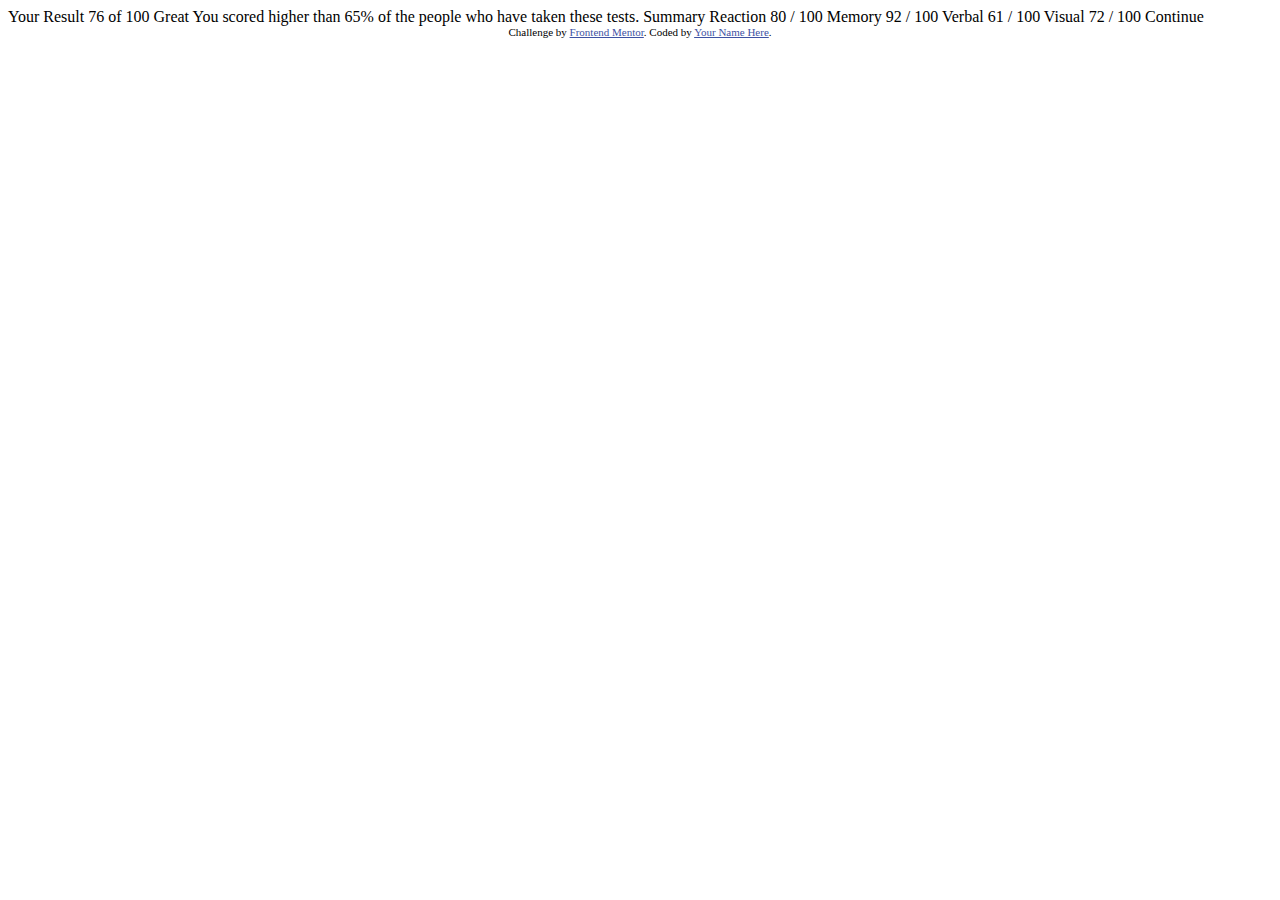
<file: Frontend Mentor/results-summary-component-main/index.html>
<!DOCTYPE html>
<html lang="en">
<head>
  <meta charset="UTF-8">
  <meta name="viewport" content="width=device-width, initial-scale=1.0"> <!-- displays site properly based on user's device -->

  <link rel="icon" type="image/png" sizes="32x32" href="./assets/images/favicon-32x32.png">
  
  <title>Frontend Mentor | Results summary component</title>

  <!-- Feel free to remove these styles or customise in your own stylesheet 👍 -->
  <style>
    .attribution { font-size: 11px; text-align: center; }
    .attribution a { color: hsl(228, 45%, 44%); }
  </style>
</head>
<body>

  Your Result
  76
  of 100

  Great
  You scored higher than 65% of the people who have taken these tests.
  
  Summary

  Reaction
  80 / 100

  Memory
  92 / 100

  Verbal
  61 / 100

  Visual
  72 / 100

  Continue
  
  <div class="attribution">
    Challenge by <a href="https://www.frontendmentor.io?ref=challenge" target="_blank">Frontend Mentor</a>. 
    Coded by <a href="#">Your Name Here</a>.
  </div>
</body>
</html>
</file>
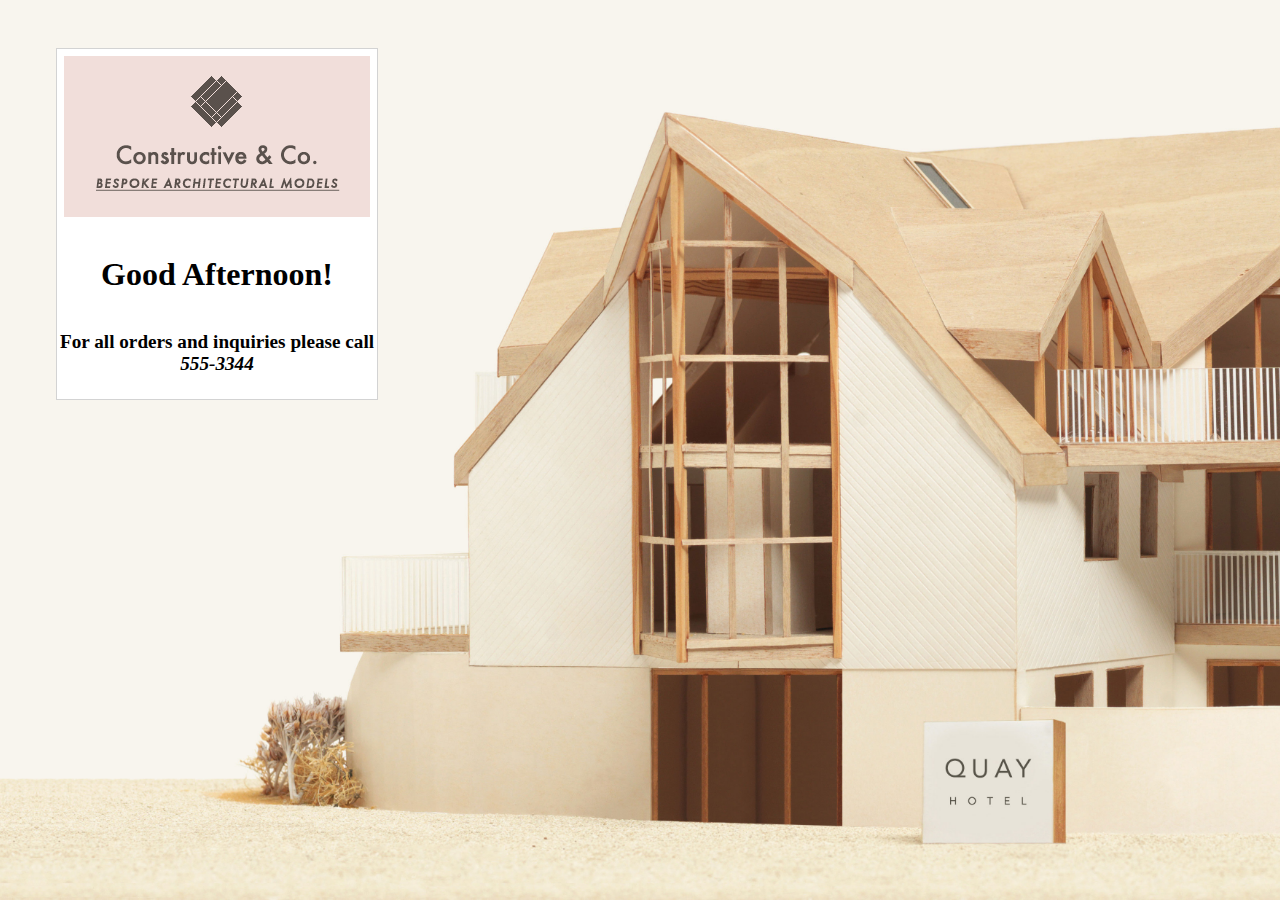
<file: myJavascriptPractice/myJavascriptPractice-master/JS book/Chapter1/index.html>
<!DOCTYPE html/>
<html>
    <head>
        <title>Constructive &amp; Co.</title>
        <link rel="stylesheet" href="style.css" />
    </head>
    <body>
        <div id=text-box>
            <h1><img src="images/constructive-logo.gif"></h1>
            <script src="add-content.js"></script>
            <p>For all orders and inquiries please call <em>555-3344</em></p>
        </div>
    </body>
</html>
</file>
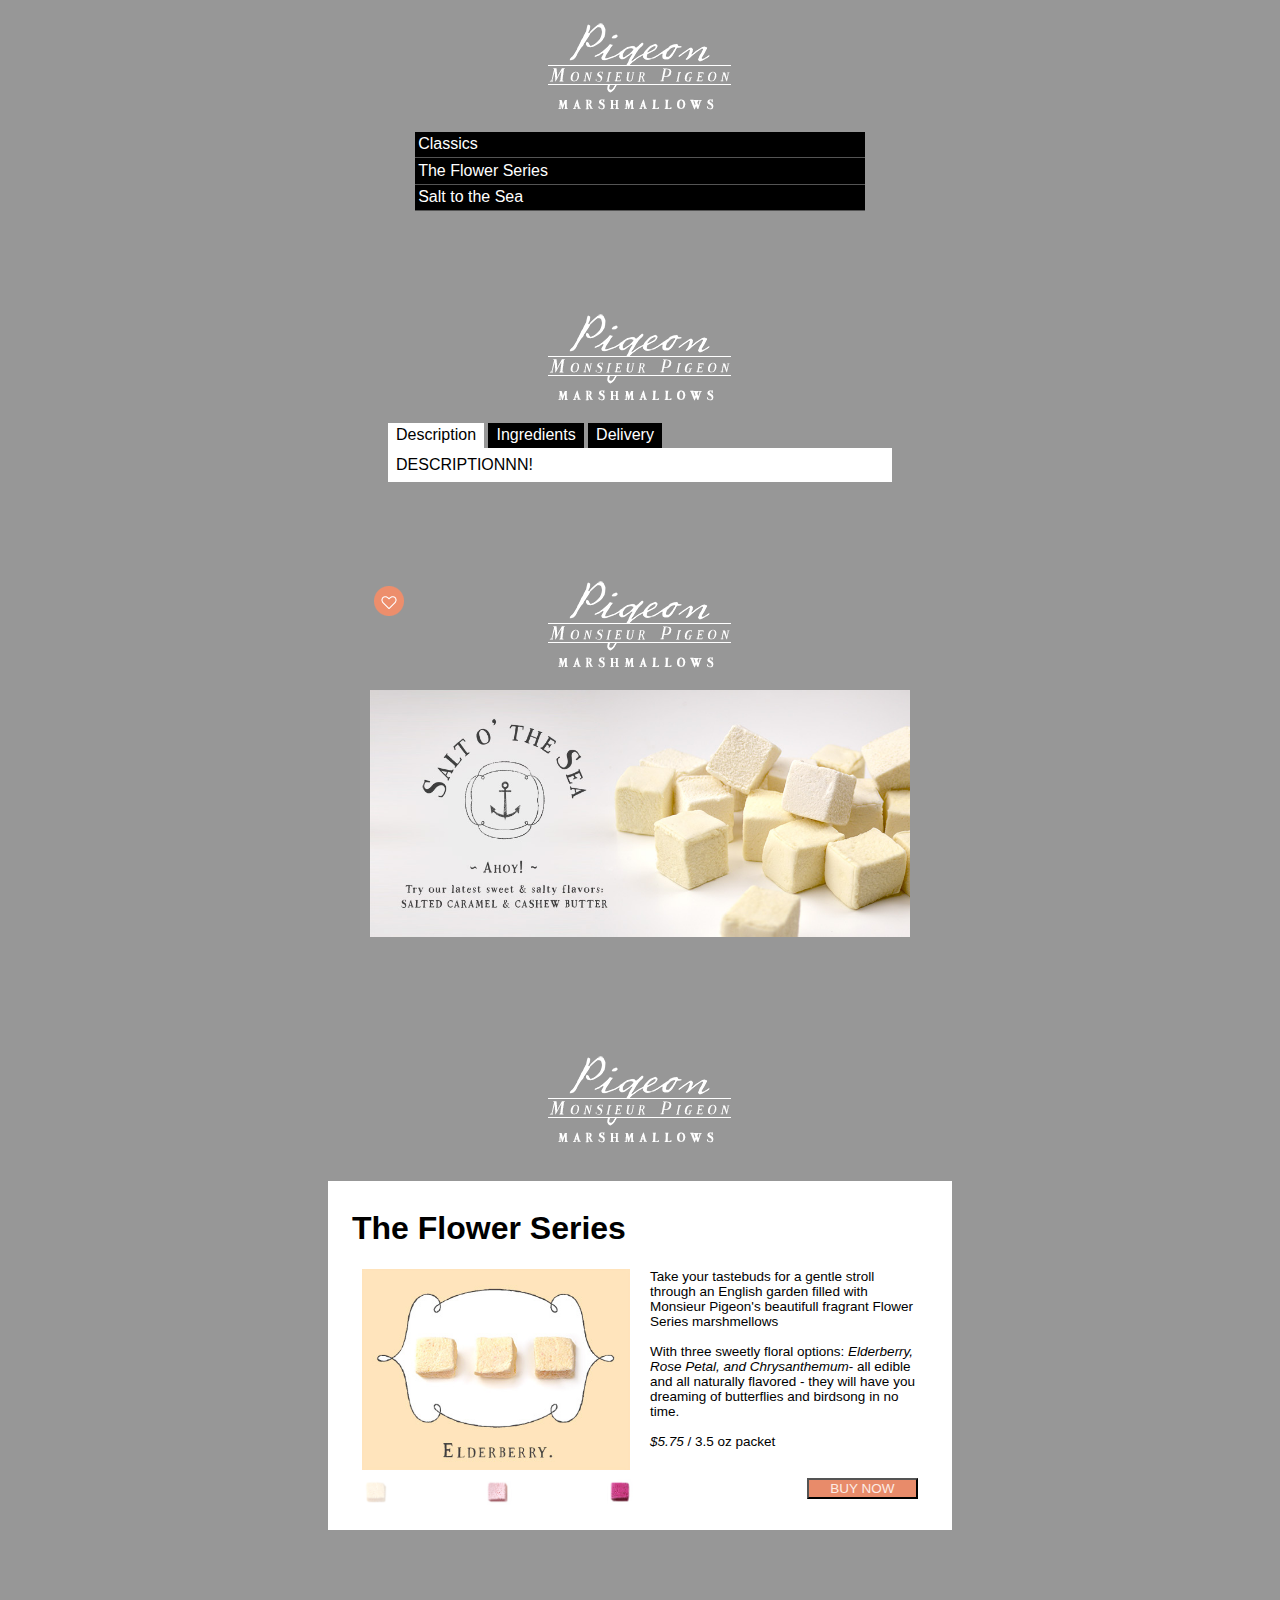
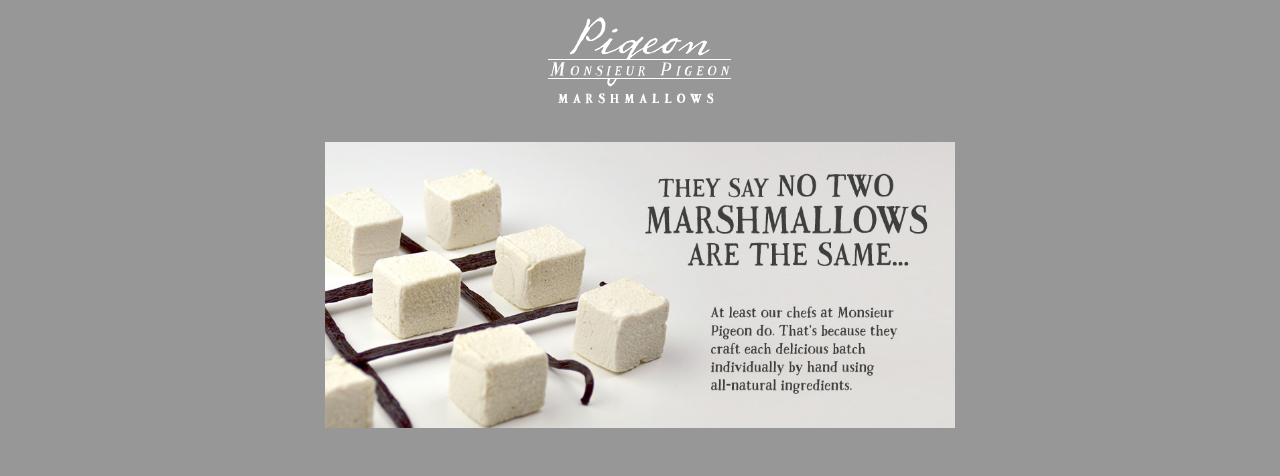
<file: myJavascriptPractice/myJavascriptPractice-master/JS book/Chapter11/index.html>
<!DOCTYPE html/>
<html>
    <head>
        <link href='../normalize.css' rel='stylesheet'/>
        <link href='../unsemantic-grid-responsive.css' rel='stylesheet'/>
        <link href='style.css' rel='stylesheet'/>
    </head>
    <body>
        <div id='accordian'>
            <img src="img/logo.png"/>
            <button>Classics</button>
            <p>Content Will Go Here</p>
            <button>The Flower Series</button>
            <p>Content Will Go Here</p>
            <button>Salt to the Sea</button>
            <p>Content Will Go Here</p>
        </div>
        <div id='tabbedPanel'>
            <img src="img/logo.png"/>
            <div id='tabContent'>
                <button id='descriptButton' class='selected' href='#tab1'>Description</button>
                <button id='ingredientButton' href='#tab2'>Ingredients</button>
                <button id='deliveryButton' href='#tab3'>Delivery</button>
                <p id='tab1' class='tabPanelInfo active'>DESCRIPTIONNN!</p>
                <p id='tab2' class='tabPanelInfo'> INGREDIENTS!!!! </p>
                <p id='tab3' class='tabPanelInfo'> MMMM DELIVERY </p>
            </div>
        </div>
        <div id='modalWindow'>
            <img id='img1' src='img/modal-window-button-share.png'/>
            <img id='img2' src='img/logo.png'/>
            <img id='img3' src='img/slide-4.jpg'/>
            <div id='shareOptions'>
                <img id='img4' src="img/modal-window-message.gif"/>
                <button>Close</button>
            </div>
        </div>
        <div id='test'></div>
        <div id='photoViewer'>
            <img src='img/logo.png'/>
            <div id='viewerContent' class='grid-container'>
                <h1>The Flower Series</h1>
                <img src="img/photo-1.jpg" class='grid-50 mobile-grid-50'/>
                <p class='grid-50 mobile-grid-50'>Take your tastebuds for a gentle stroll through an English garden filled with Monsieur Pigeon's beautifull fragrant Flower Series marshmellows<br /><br /> With three sweetly floral options: <em>Elderberry, Rose Petal, and Chrysanthemum</em>- all edible and all naturally flavored - they will have you dreaming of butterflies and birdsong in no time. <br /><br /><em>$5.75</em> / 3.5 oz packet</p>
                <div id='colorSelect' class='grid-100 mobile-grid-100'>
                    <a href="img/photo-1.jpg" class='thumb active' title='Elderberry mallow'>
                        <img src='img/thumb-1.jpg'/></a>
                    <a href="img/photo-2.jpg" class='thumb' title='Rose mallow'>
                        <img src='img/thumb-2.jpg'/></a>
                    <a href="img/photo-3.jpg" class='thumb' title='Chrysanthemum mallow'>
                        <img class='lastThumb' src='img/thumb-3.jpg'/></a>
                    <button class='grid-20 mobile-grid-20'>BUY NOW</button>
                </div>
            </div>
        </div>
        <div id='responsiveSlider'>
            <img src='img/logo.png'/>
            <div class='slide-group'>
                <div class='slide slide-1'><img src='img/slide-1.jpg'/></div>
                <div class='slide slide-2'><img src='img/slide-2.jpg'/></div>
                <div class='slide slide-3'><img src='img/slide-3.jpg'/></div>
                <div class='slide slide-4'><img src='img/slide-4.jpg'/></div>
            </div>
        </div>
        <div class='slide-buttons'></div>
        <script src='../jquery-1.12.3.min.js'></script>
        <script src='jquery-ui-1.11.4.custom/jquery-ui.min.js'></script>
        <script src='main.js'></script>
    </body>
</html>
</file>
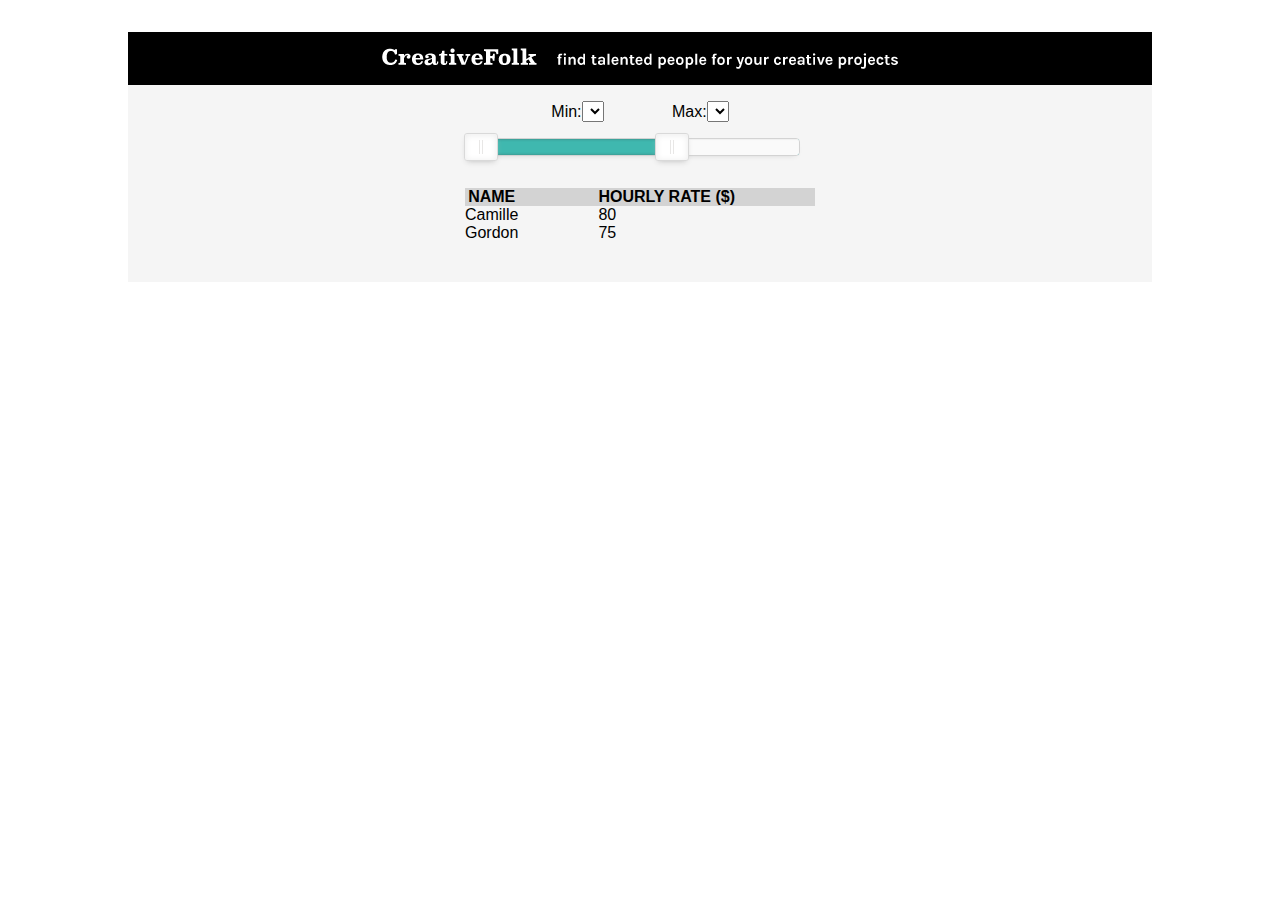
<file: myJavascriptPractice/myJavascriptPractice-master/JS book/Chapter12/index.html>
<!DOCTYPE html/>
<html>
    <head>
        <link href='../normalize.css' rel='stylesheet'/>
        <link href='../unsemantic-grid-responsive.css' rel='stylesheet'/>
        <link href='../nouislider.min.css' rel='stylesheet'/>
        <link href='style.css' rel='stylesheet'/>
    </head>
    <body>
        <div id='dynamic-filtering'>
            <div class='logo'>
                <img src='img/creative-folk.png'/>
            </div>
            <div class='salary-count'>
                <label>Min:</label><select>65</select>
                <label>Max:</label><select>90</select>
            </div>
            <div id='slider'></div>
            <table>
                <tr>
                    <th>NAME</th>
                    <th>HOURLY RATE ($)</th>
                </tr>
                <tr>
                    <td>Camille</td>
                    <td>80</td>
                </tr>
                <tr>
                    <td>Gordon</td>
                    <td>75</td>
                </tr>
            </table>
        </div>
        <script src='../jquery-1.12.3.min.js'></script>
        <script src='../nouislider.min.js'></script>
        <script src='main.js'></script>
    </body>
</html>
</file>
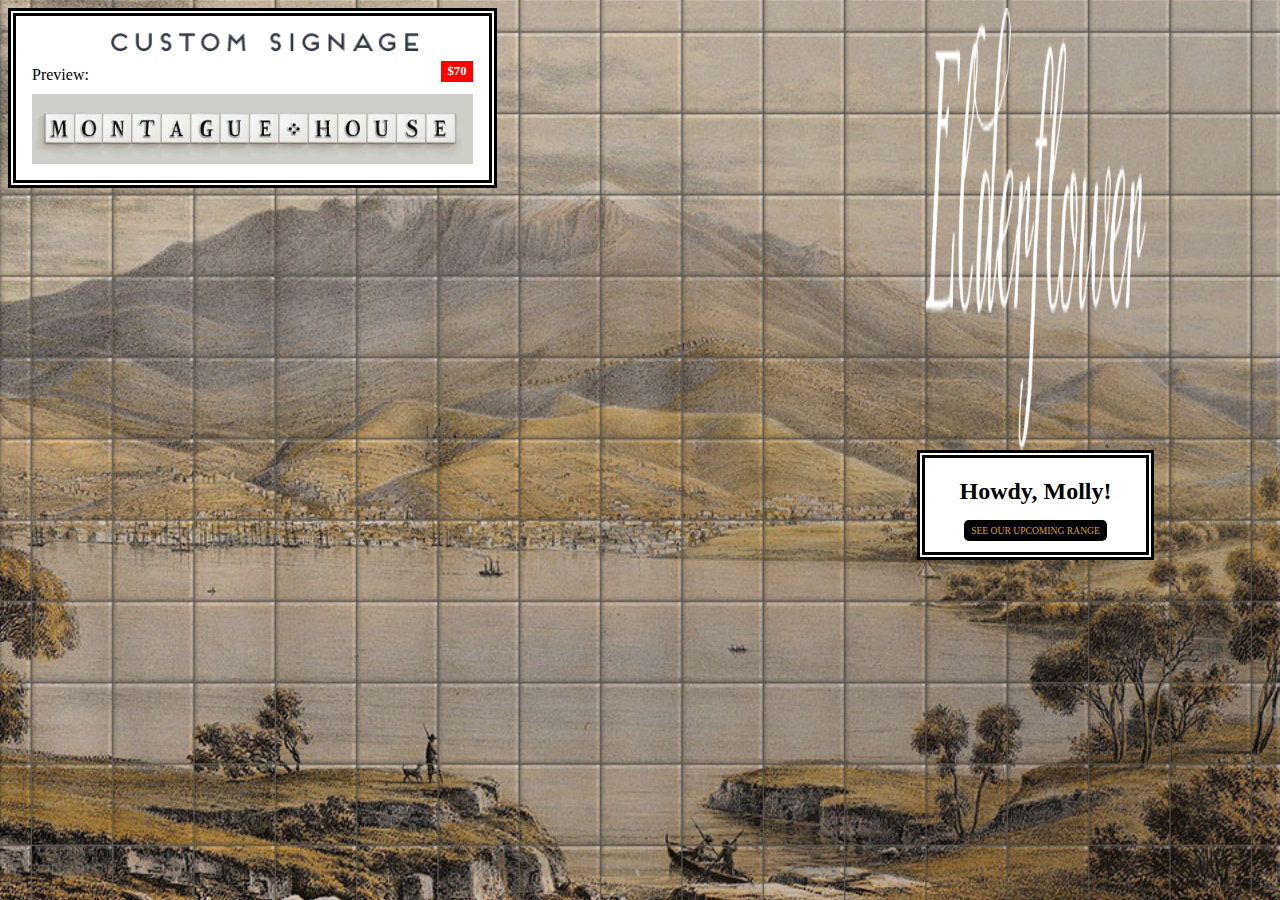
<file: myJavascriptPractice/myJavascriptPractice-master/JS book/Chapter2/index.html>
<!DOCTYPE html/>
<html>
<head>
    <link href="../normalize.css"/>
    <link href="../unsemantic-grid-responsive.css"/>
    <link href="style.css" rel="stylesheet"/>
</head>
<body>
    <div id="content">
        <img id="logo" src="images/custom-sign.png"/>
        <p id="preview">Preview:</p>
        <p id="quote">?!?</p>
        <img id="example" src="images/preview.jpg"/>
    </div>
    <div id="content2">
        <img src="images/elderflower-logo.png"/>
        <div id="inner-box">
            <h2 id="greeting">Hello!</h2>
            <a href="links.html">See our upcoming range</a>
        </div>
    </div>
     <script src="main.js"></script>
</body>
</html>
</file>
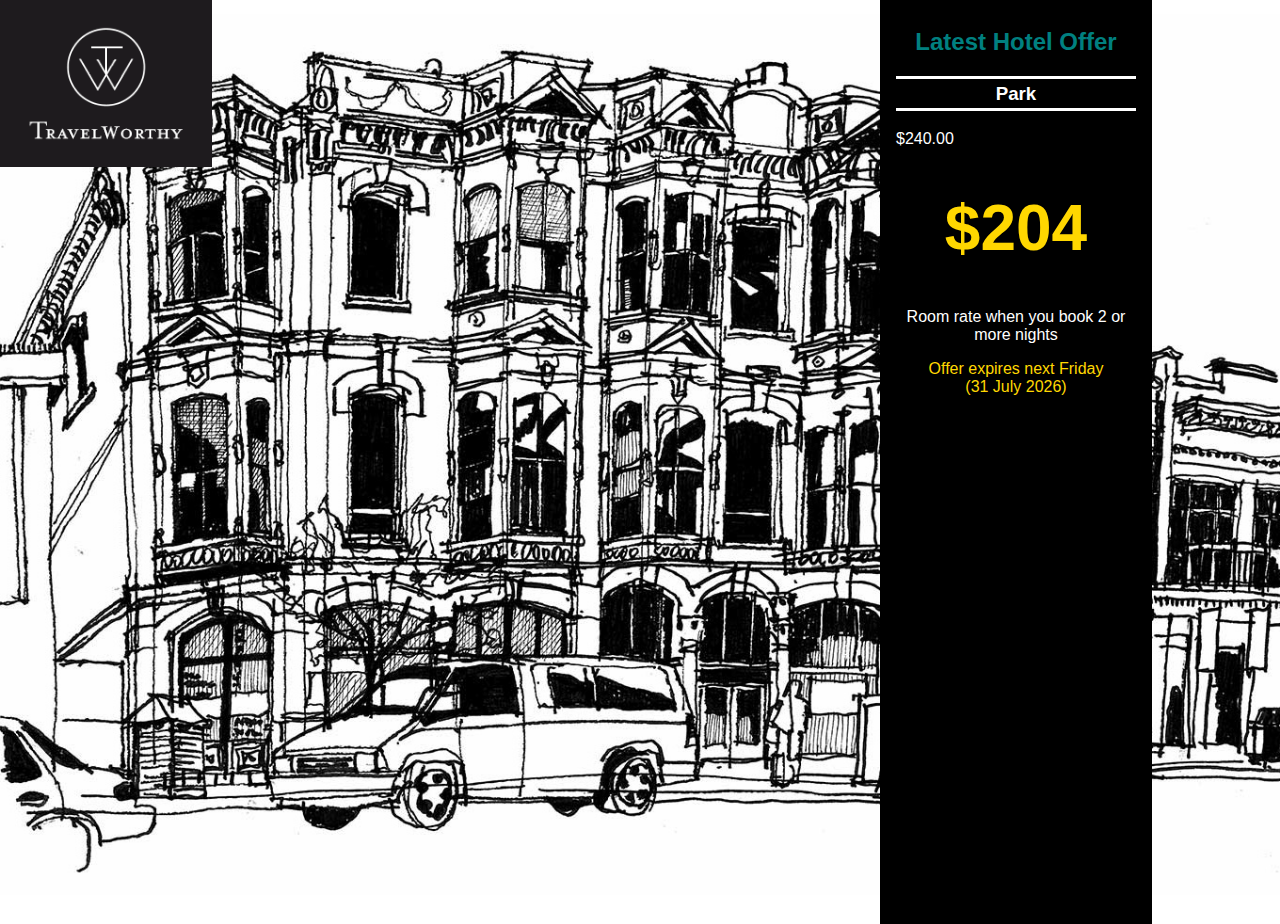
<file: myJavascriptPractice/myJavascriptPractice-master/JS book/Chapter3/index.html>
<!DOCTYPE html/>
<html>
    <head>
        <link href='../normalize.css' rel='stylesheet'/>
        <link href='../unsemantic-grid-responsive.css' rel='stylesheet'/>
        <link href='style.css' rel='stylesheet'/>
    </head>
    <body>
        <aside>
            <img src="images/travelworthy-logo.gif" alt='logo'/>
        </aside>
        <div id='main'>
            <div id='main-text'>
                <h2>Latest Hotel Offer</h2>
                <h3 id='hotel'>*HOTEL NAME*</h3>
                <p id='roomRate'>Room price</p>
                <h1 id='discountPrice'>ENLARGED ROOM PRICE</h1>
                <p>Room rate when you book 2 or more nights</p>
                <p id='offer'> OFFER EXPIRES NEXT MONDAY (day/month/year)</p>
            </div>
        </div>
        <script src='main.js'></script>
    </body>
</html>
</file>
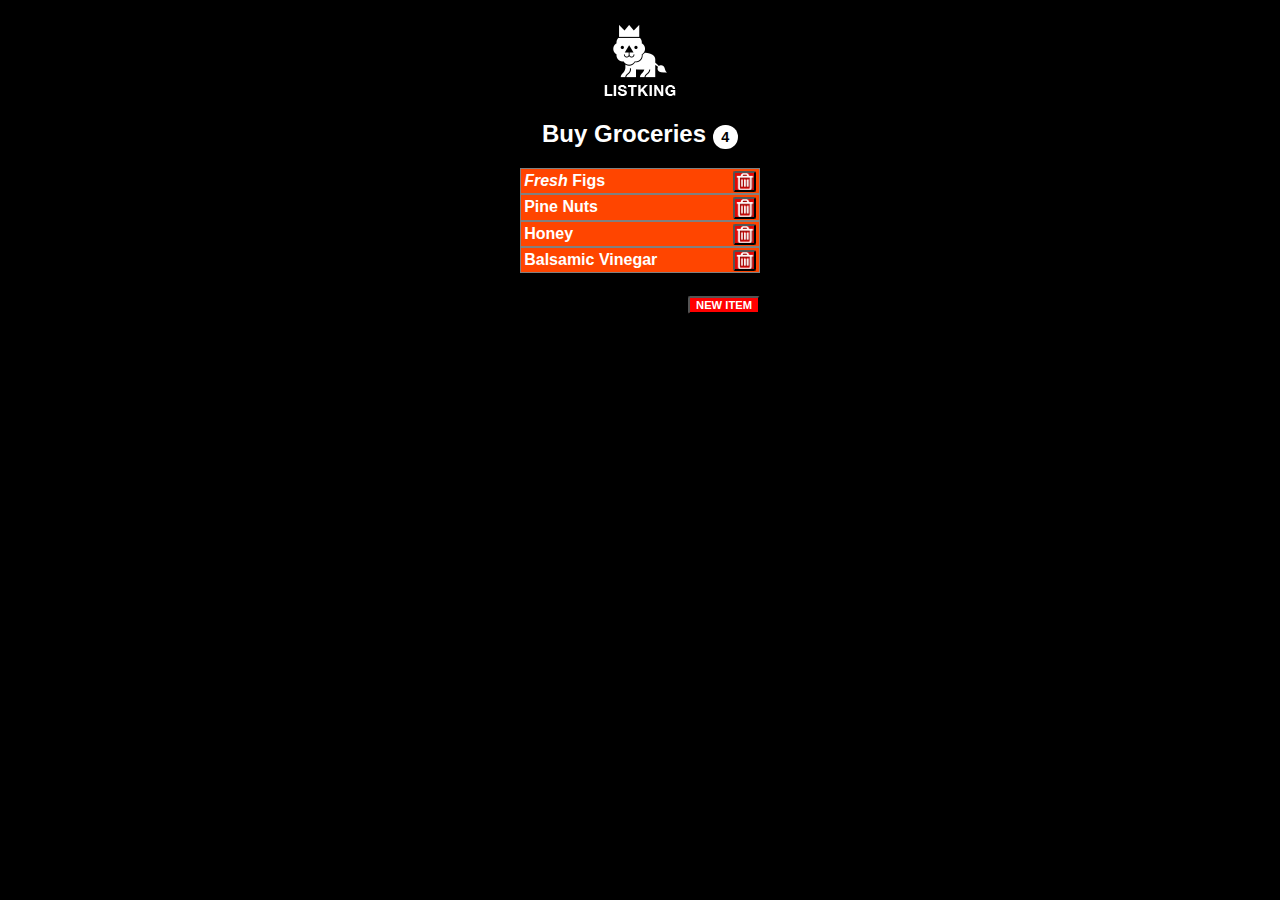
<file: myJavascriptPractice/myJavascriptPractice-master/JS book/Chapter7/index.html>
<!DOCTYPE html>
<html>
    <head>
        <link href='../normalize.css' rel='stylesheet'/>
        <link href='style.css' rel='stylesheet'/>
    </head>
    <body>
        <div id='content'>
            <img src='images/kinglogo.png'/>
            <h2>Buy Groceries</h2>
            <ul>
                <li id='item1' class='item'><em>Fresh</em> Figs<button class='trash'></button></li>
                <li id='item2' class='item'>Pine Nuts<button class='trash'></button></li>
                <li id='item3' class='item'>Honey<button class='trash'></button></li>
                <li id='item4' class='item'>Balsamic Vinegar<button class='trash'></button></li>
            </ul>
<!--            button stuff-->
            <div id='initSelection'>
                <button id='initButton'>NEW ITEM</button>
            </div>
            <div id='selectionTwo'>
                <textarea id='newAdd'>Type in some items!</textarea>
                <button id='secondButton'>ADD</button>
            </div>
        </div>
        <script src='../jquery-1.12.3.min.js'></script>
        <script src='main.js'></script>
    </body>
</html>
</file>
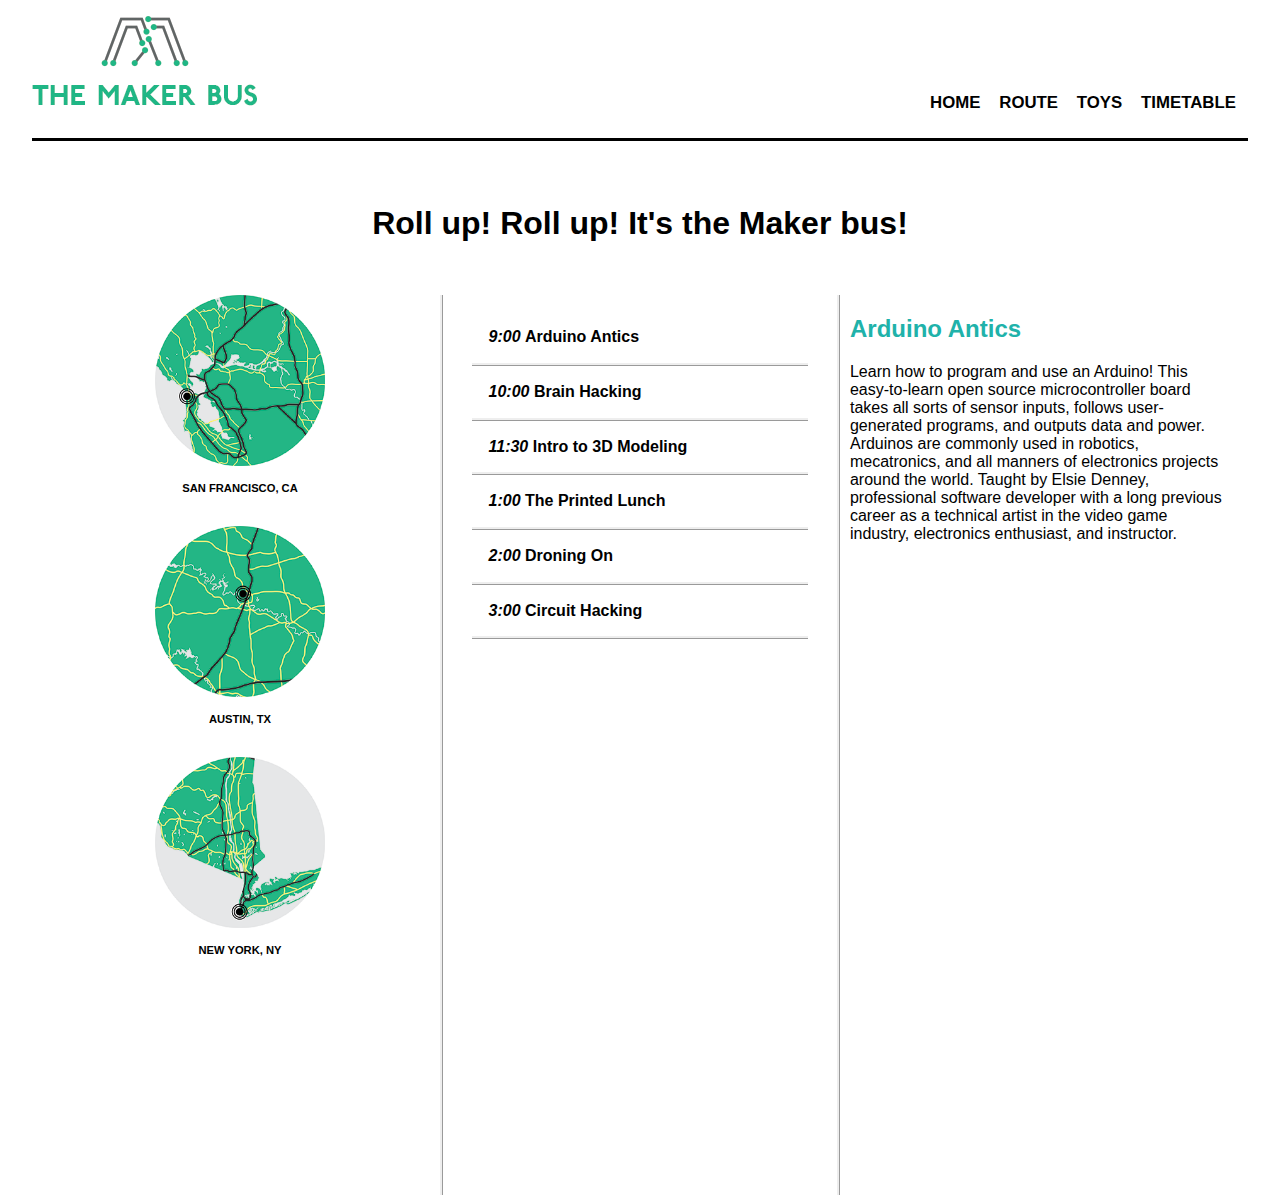
<file: myJavascriptPractice/myJavascriptPractice-master/JS book/Chapter8/index.html>
<!DOCTYPE html/>
<html>
    <head>
        <link href='../normalize.css' rel='stylesheet'/>
        <link href='../unsemantic-grid-responsive.css' rel='stylesheet'/>
        <link href='style.css' rel='stylesheet'/>
    </head>
    <body>
        <nav>
            <aside id='logo'><img src="img/maker-logo.png"/></aside>
            <ul>
                <li id='firstLi'>HOME</li>
                <li>ROUTE</li>
                <li>TOYS</li>
                <li id='lastLi'>TIMETABLE</li>
            </ul>
        </nav>
        <h1 id='intro'>Roll up! Roll up! It's the Maker bus!</h1>
        <div id='content'>
            <div id='left'>
                <img src='img/map-ca.png'/><a href='link.html'>SAN FRANCISCO, CA</a>
                <img src='img/map-tx.png'/><a href='link.html'>AUSTIN, TX</a>
                <img src='img/map-ny.png'/><a href='link.html'>NEW YORK, NY</a>
            </div>
            <div id='mid'>
                <ul>
                    <li><em>9:00 </em>Arduino Antics</li>
                    <li><em>10:00</em> Brain Hacking</li>
                    <li><em>11:30</em> Intro to 3D Modeling</li>
                    <li><em>1:00 </em>The Printed Lunch</li>
                    <li><em>2:00 </em>Droning On</li>
                    <li class='lastLi'><em>3:00 </em>Circuit Hacking</li>
                </ul>
            </div>
            <div id='right'>
                <h2>Arduino Antics</h2>
                <p>Learn how to program and use an Arduino! This easy-to-learn open source microcontroller board takes all sorts of sensor inputs, follows user-generated programs, and outputs data and power. Arduinos are commonly used in robotics, mecatronics, and all manners of electronics projects around the world. Taught by Elsie Denney, professional software developer with a long previous career as a technical artist in the video game industry, electronics enthusiast, and instructor.</p>
            </div>
        </div>    
        <script src='../jquery-1.12.3.min.js'></script>
        <script src='main.js'></script>
    </body>
</html>
</file>
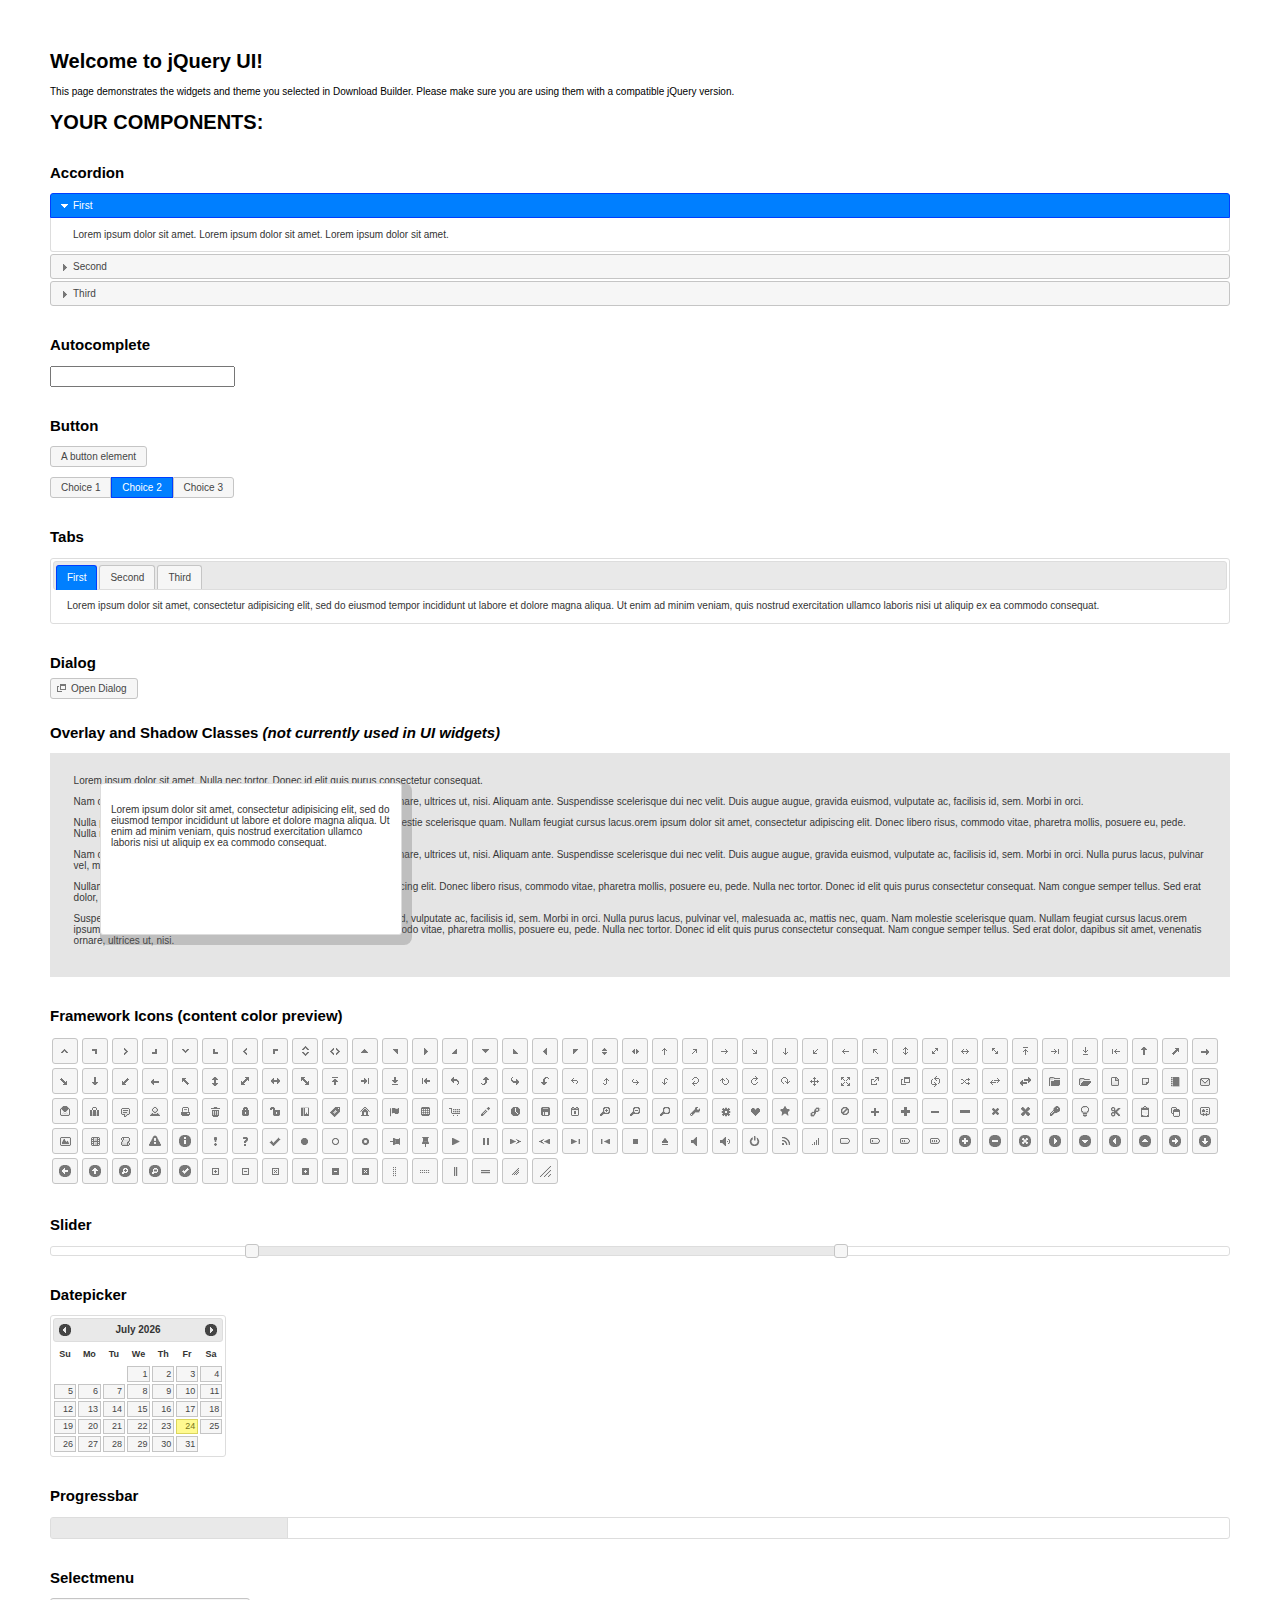
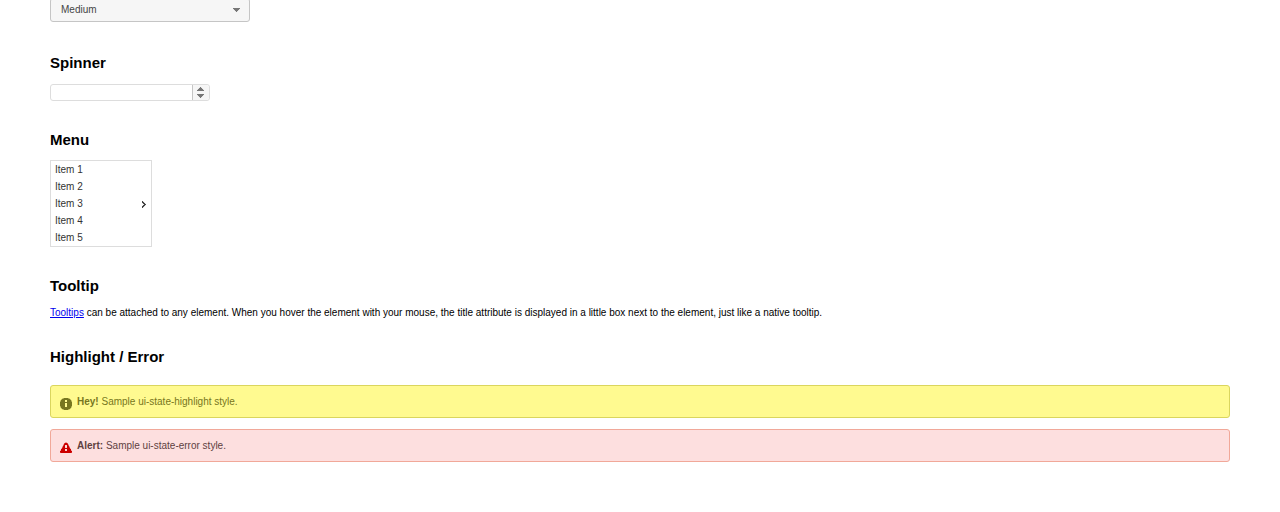
<file: myJavascriptPractice/myJavascriptPractice-master/JS book/Chapter11/jquery-ui-1.11.4.custom/index.html>
<!doctype html>
<html lang="us">
<head>
	<meta charset="utf-8">
	<title>jQuery UI Example Page</title>
	<link href="jquery-ui.css" rel="stylesheet">
	<style>
	body{
		font: 62.5% "Trebuchet MS", sans-serif;
		margin: 50px;
	}
	.demoHeaders {
		margin-top: 2em;
	}
	#dialog-link {
		padding: .4em 1em .4em 20px;
		text-decoration: none;
		position: relative;
	}
	#dialog-link span.ui-icon {
		margin: 0 5px 0 0;
		position: absolute;
		left: .2em;
		top: 50%;
		margin-top: -8px;
	}
	#icons {
		margin: 0;
		padding: 0;
	}
	#icons li {
		margin: 2px;
		position: relative;
		padding: 4px 0;
		cursor: pointer;
		float: left;
		list-style: none;
	}
	#icons span.ui-icon {
		float: left;
		margin: 0 4px;
	}
	.fakewindowcontain .ui-widget-overlay {
		position: absolute;
	}
	select {
		width: 200px;
	}
	</style>
</head>
<body>

<h1>Welcome to jQuery UI!</h1>

<div class="ui-widget">
	<p>This page demonstrates the widgets and theme you selected in Download Builder. Please make sure you are using them with a compatible jQuery version.</p>
</div>

<h1>YOUR COMPONENTS:</h1>


<!-- Accordion -->
<h2 class="demoHeaders">Accordion</h2>
<div id="accordion">
	<h3>First</h3>
	<div>Lorem ipsum dolor sit amet. Lorem ipsum dolor sit amet. Lorem ipsum dolor sit amet.</div>
	<h3>Second</h3>
	<div>Phasellus mattis tincidunt nibh.</div>
	<h3>Third</h3>
	<div>Nam dui erat, auctor a, dignissim quis.</div>
</div>



<!-- Autocomplete -->
<h2 class="demoHeaders">Autocomplete</h2>
<div>
	<input id="autocomplete" title="type &quot;a&quot;">
</div>



<!-- Button -->
<h2 class="demoHeaders">Button</h2>
<button id="button">A button element</button>
<form style="margin-top: 1em;">
	<div id="radioset">
		<input type="radio" id="radio1" name="radio"><label for="radio1">Choice 1</label>
		<input type="radio" id="radio2" name="radio" checked="checked"><label for="radio2">Choice 2</label>
		<input type="radio" id="radio3" name="radio"><label for="radio3">Choice 3</label>
	</div>
</form>



<!-- Tabs -->
<h2 class="demoHeaders">Tabs</h2>
<div id="tabs">
	<ul>
		<li><a href="#tabs-1">First</a></li>
		<li><a href="#tabs-2">Second</a></li>
		<li><a href="#tabs-3">Third</a></li>
	</ul>
	<div id="tabs-1">Lorem ipsum dolor sit amet, consectetur adipisicing elit, sed do eiusmod tempor incididunt ut labore et dolore magna aliqua. Ut enim ad minim veniam, quis nostrud exercitation ullamco laboris nisi ut aliquip ex ea commodo consequat.</div>
	<div id="tabs-2">Phasellus mattis tincidunt nibh. Cras orci urna, blandit id, pretium vel, aliquet ornare, felis. Maecenas scelerisque sem non nisl. Fusce sed lorem in enim dictum bibendum.</div>
	<div id="tabs-3">Nam dui erat, auctor a, dignissim quis, sollicitudin eu, felis. Pellentesque nisi urna, interdum eget, sagittis et, consequat vestibulum, lacus. Mauris porttitor ullamcorper augue.</div>
</div>



<!-- Dialog NOTE: Dialog is not generated by UI in this demo so it can be visually styled in themeroller-->
<h2 class="demoHeaders">Dialog</h2>
<p><a href="#" id="dialog-link" class="ui-state-default ui-corner-all"><span class="ui-icon ui-icon-newwin"></span>Open Dialog</a></p>

<h2 class="demoHeaders">Overlay and Shadow Classes <em>(not currently used in UI widgets)</em></h2>
<div style="position: relative; width: 96%; height: 200px; padding:1% 2%; overflow:hidden;" class="fakewindowcontain">
	<p>Lorem ipsum dolor sit amet,  Nulla nec tortor. Donec id elit quis purus consectetur consequat. </p><p>Nam congue semper tellus. Sed erat dolor, dapibus sit amet, venenatis ornare, ultrices ut, nisi. Aliquam ante. Suspendisse scelerisque dui nec velit. Duis augue augue, gravida euismod, vulputate ac, facilisis id, sem. Morbi in orci. </p><p>Nulla purus lacus, pulvinar vel, malesuada ac, mattis nec, quam. Nam molestie scelerisque quam. Nullam feugiat cursus lacus.orem ipsum dolor sit amet, consectetur adipiscing elit. Donec libero risus, commodo vitae, pharetra mollis, posuere eu, pede. Nulla nec tortor. Donec id elit quis purus consectetur consequat. </p><p>Nam congue semper tellus. Sed erat dolor, dapibus sit amet, venenatis ornare, ultrices ut, nisi. Aliquam ante. Suspendisse scelerisque dui nec velit. Duis augue augue, gravida euismod, vulputate ac, facilisis id, sem. Morbi in orci. Nulla purus lacus, pulvinar vel, malesuada ac, mattis nec, quam. Nam molestie scelerisque quam. </p><p>Nullam feugiat cursus lacus.orem ipsum dolor sit amet, consectetur adipiscing elit. Donec libero risus, commodo vitae, pharetra mollis, posuere eu, pede. Nulla nec tortor. Donec id elit quis purus consectetur consequat. Nam congue semper tellus. Sed erat dolor, dapibus sit amet, venenatis ornare, ultrices ut, nisi. Aliquam ante. </p><p>Suspendisse scelerisque dui nec velit. Duis augue augue, gravida euismod, vulputate ac, facilisis id, sem. Morbi in orci. Nulla purus lacus, pulvinar vel, malesuada ac, mattis nec, quam. Nam molestie scelerisque quam. Nullam feugiat cursus lacus.orem ipsum dolor sit amet, consectetur adipiscing elit. Donec libero risus, commodo vitae, pharetra mollis, posuere eu, pede. Nulla nec tortor. Donec id elit quis purus consectetur consequat. Nam congue semper tellus. Sed erat dolor, dapibus sit amet, venenatis ornare, ultrices ut, nisi. </p>

	<!-- ui-dialog -->
	<div class="ui-overlay"><div class="ui-widget-overlay"></div><div class="ui-widget-shadow ui-corner-all" style="width: 302px; height: 152px; position: absolute; left: 50px; top: 30px;"></div></div>
	<div style="position: absolute; width: 280px; height: 130px;left: 50px; top: 30px; padding: 10px;" class="ui-widget ui-widget-content ui-corner-all">
		<div class="ui-dialog-content ui-widget-content" style="background: none; border: 0;">
			<p>Lorem ipsum dolor sit amet, consectetur adipisicing elit, sed do eiusmod tempor incididunt ut labore et dolore magna aliqua. Ut enim ad minim veniam, quis nostrud exercitation ullamco laboris nisi ut aliquip ex ea commodo consequat.</p>
		</div>
	</div>

</div>

<!-- ui-dialog -->
<div id="dialog" title="Dialog Title">
	<p>Lorem ipsum dolor sit amet, consectetur adipisicing elit, sed do eiusmod tempor incididunt ut labore et dolore magna aliqua. Ut enim ad minim veniam, quis nostrud exercitation ullamco laboris nisi ut aliquip ex ea commodo consequat.</p>
</div>



<h2 class="demoHeaders">Framework Icons (content color preview)</h2>
<ul id="icons" class="ui-widget ui-helper-clearfix">
	<li class="ui-state-default ui-corner-all" title=".ui-icon-carat-1-n"><span class="ui-icon ui-icon-carat-1-n"></span></li>
	<li class="ui-state-default ui-corner-all" title=".ui-icon-carat-1-ne"><span class="ui-icon ui-icon-carat-1-ne"></span></li>
	<li class="ui-state-default ui-corner-all" title=".ui-icon-carat-1-e"><span class="ui-icon ui-icon-carat-1-e"></span></li>
	<li class="ui-state-default ui-corner-all" title=".ui-icon-carat-1-se"><span class="ui-icon ui-icon-carat-1-se"></span></li>
	<li class="ui-state-default ui-corner-all" title=".ui-icon-carat-1-s"><span class="ui-icon ui-icon-carat-1-s"></span></li>
	<li class="ui-state-default ui-corner-all" title=".ui-icon-carat-1-sw"><span class="ui-icon ui-icon-carat-1-sw"></span></li>
	<li class="ui-state-default ui-corner-all" title=".ui-icon-carat-1-w"><span class="ui-icon ui-icon-carat-1-w"></span></li>
	<li class="ui-state-default ui-corner-all" title=".ui-icon-carat-1-nw"><span class="ui-icon ui-icon-carat-1-nw"></span></li>
	<li class="ui-state-default ui-corner-all" title=".ui-icon-carat-2-n-s"><span class="ui-icon ui-icon-carat-2-n-s"></span></li>
	<li class="ui-state-default ui-corner-all" title=".ui-icon-carat-2-e-w"><span class="ui-icon ui-icon-carat-2-e-w"></span></li>
	<li class="ui-state-default ui-corner-all" title=".ui-icon-triangle-1-n"><span class="ui-icon ui-icon-triangle-1-n"></span></li>
	<li class="ui-state-default ui-corner-all" title=".ui-icon-triangle-1-ne"><span class="ui-icon ui-icon-triangle-1-ne"></span></li>
	<li class="ui-state-default ui-corner-all" title=".ui-icon-triangle-1-e"><span class="ui-icon ui-icon-triangle-1-e"></span></li>
	<li class="ui-state-default ui-corner-all" title=".ui-icon-triangle-1-se"><span class="ui-icon ui-icon-triangle-1-se"></span></li>
	<li class="ui-state-default ui-corner-all" title=".ui-icon-triangle-1-s"><span class="ui-icon ui-icon-triangle-1-s"></span></li>
	<li class="ui-state-default ui-corner-all" title=".ui-icon-triangle-1-sw"><span class="ui-icon ui-icon-triangle-1-sw"></span></li>
	<li class="ui-state-default ui-corner-all" title=".ui-icon-triangle-1-w"><span class="ui-icon ui-icon-triangle-1-w"></span></li>
	<li class="ui-state-default ui-corner-all" title=".ui-icon-triangle-1-nw"><span class="ui-icon ui-icon-triangle-1-nw"></span></li>
	<li class="ui-state-default ui-corner-all" title=".ui-icon-triangle-2-n-s"><span class="ui-icon ui-icon-triangle-2-n-s"></span></li>
	<li class="ui-state-default ui-corner-all" title=".ui-icon-triangle-2-e-w"><span class="ui-icon ui-icon-triangle-2-e-w"></span></li>
	<li class="ui-state-default ui-corner-all" title=".ui-icon-arrow-1-n"><span class="ui-icon ui-icon-arrow-1-n"></span></li>
	<li class="ui-state-default ui-corner-all" title=".ui-icon-arrow-1-ne"><span class="ui-icon ui-icon-arrow-1-ne"></span></li>
	<li class="ui-state-default ui-corner-all" title=".ui-icon-arrow-1-e"><span class="ui-icon ui-icon-arrow-1-e"></span></li>
	<li class="ui-state-default ui-corner-all" title=".ui-icon-arrow-1-se"><span class="ui-icon ui-icon-arrow-1-se"></span></li>
	<li class="ui-state-default ui-corner-all" title=".ui-icon-arrow-1-s"><span class="ui-icon ui-icon-arrow-1-s"></span></li>
	<li class="ui-state-default ui-corner-all" title=".ui-icon-arrow-1-sw"><span class="ui-icon ui-icon-arrow-1-sw"></span></li>
	<li class="ui-state-default ui-corner-all" title=".ui-icon-arrow-1-w"><span class="ui-icon ui-icon-arrow-1-w"></span></li>
	<li class="ui-state-default ui-corner-all" title=".ui-icon-arrow-1-nw"><span class="ui-icon ui-icon-arrow-1-nw"></span></li>
	<li class="ui-state-default ui-corner-all" title=".ui-icon-arrow-2-n-s"><span class="ui-icon ui-icon-arrow-2-n-s"></span></li>
	<li class="ui-state-default ui-corner-all" title=".ui-icon-arrow-2-ne-sw"><span class="ui-icon ui-icon-arrow-2-ne-sw"></span></li>
	<li class="ui-state-default ui-corner-all" title=".ui-icon-arrow-2-e-w"><span class="ui-icon ui-icon-arrow-2-e-w"></span></li>
	<li class="ui-state-default ui-corner-all" title=".ui-icon-arrow-2-se-nw"><span class="ui-icon ui-icon-arrow-2-se-nw"></span></li>
	<li class="ui-state-default ui-corner-all" title=".ui-icon-arrowstop-1-n"><span class="ui-icon ui-icon-arrowstop-1-n"></span></li>
	<li class="ui-state-default ui-corner-all" title=".ui-icon-arrowstop-1-e"><span class="ui-icon ui-icon-arrowstop-1-e"></span></li>
	<li class="ui-state-default ui-corner-all" title=".ui-icon-arrowstop-1-s"><span class="ui-icon ui-icon-arrowstop-1-s"></span></li>
	<li class="ui-state-default ui-corner-all" title=".ui-icon-arrowstop-1-w"><span class="ui-icon ui-icon-arrowstop-1-w"></span></li>
	<li class="ui-state-default ui-corner-all" title=".ui-icon-arrowthick-1-n"><span class="ui-icon ui-icon-arrowthick-1-n"></span></li>
	<li class="ui-state-default ui-corner-all" title=".ui-icon-arrowthick-1-ne"><span class="ui-icon ui-icon-arrowthick-1-ne"></span></li>
	<li class="ui-state-default ui-corner-all" title=".ui-icon-arrowthick-1-e"><span class="ui-icon ui-icon-arrowthick-1-e"></span></li>
	<li class="ui-state-default ui-corner-all" title=".ui-icon-arrowthick-1-se"><span class="ui-icon ui-icon-arrowthick-1-se"></span></li>
	<li class="ui-state-default ui-corner-all" title=".ui-icon-arrowthick-1-s"><span class="ui-icon ui-icon-arrowthick-1-s"></span></li>
	<li class="ui-state-default ui-corner-all" title=".ui-icon-arrowthick-1-sw"><span class="ui-icon ui-icon-arrowthick-1-sw"></span></li>
	<li class="ui-state-default ui-corner-all" title=".ui-icon-arrowthick-1-w"><span class="ui-icon ui-icon-arrowthick-1-w"></span></li>
	<li class="ui-state-default ui-corner-all" title=".ui-icon-arrowthick-1-nw"><span class="ui-icon ui-icon-arrowthick-1-nw"></span></li>
	<li class="ui-state-default ui-corner-all" title=".ui-icon-arrowthick-2-n-s"><span class="ui-icon ui-icon-arrowthick-2-n-s"></span></li>
	<li class="ui-state-default ui-corner-all" title=".ui-icon-arrowthick-2-ne-sw"><span class="ui-icon ui-icon-arrowthick-2-ne-sw"></span></li>
	<li class="ui-state-default ui-corner-all" title=".ui-icon-arrowthick-2-e-w"><span class="ui-icon ui-icon-arrowthick-2-e-w"></span></li>
	<li class="ui-state-default ui-corner-all" title=".ui-icon-arrowthick-2-se-nw"><span class="ui-icon ui-icon-arrowthick-2-se-nw"></span></li>
	<li class="ui-state-default ui-corner-all" title=".ui-icon-arrowthickstop-1-n"><span class="ui-icon ui-icon-arrowthickstop-1-n"></span></li>
	<li class="ui-state-default ui-corner-all" title=".ui-icon-arrowthickstop-1-e"><span class="ui-icon ui-icon-arrowthickstop-1-e"></span></li>
	<li class="ui-state-default ui-corner-all" title=".ui-icon-arrowthickstop-1-s"><span class="ui-icon ui-icon-arrowthickstop-1-s"></span></li>
	<li class="ui-state-default ui-corner-all" title=".ui-icon-arrowthickstop-1-w"><span class="ui-icon ui-icon-arrowthickstop-1-w"></span></li>
	<li class="ui-state-default ui-corner-all" title=".ui-icon-arrowreturnthick-1-w"><span class="ui-icon ui-icon-arrowreturnthick-1-w"></span></li>
	<li class="ui-state-default ui-corner-all" title=".ui-icon-arrowreturnthick-1-n"><span class="ui-icon ui-icon-arrowreturnthick-1-n"></span></li>
	<li class="ui-state-default ui-corner-all" title=".ui-icon-arrowreturnthick-1-e"><span class="ui-icon ui-icon-arrowreturnthick-1-e"></span></li>
	<li class="ui-state-default ui-corner-all" title=".ui-icon-arrowreturnthick-1-s"><span class="ui-icon ui-icon-arrowreturnthick-1-s"></span></li>
	<li class="ui-state-default ui-corner-all" title=".ui-icon-arrowreturn-1-w"><span class="ui-icon ui-icon-arrowreturn-1-w"></span></li>
	<li class="ui-state-default ui-corner-all" title=".ui-icon-arrowreturn-1-n"><span class="ui-icon ui-icon-arrowreturn-1-n"></span></li>
	<li class="ui-state-default ui-corner-all" title=".ui-icon-arrowreturn-1-e"><span class="ui-icon ui-icon-arrowreturn-1-e"></span></li>
	<li class="ui-state-default ui-corner-all" title=".ui-icon-arrowreturn-1-s"><span class="ui-icon ui-icon-arrowreturn-1-s"></span></li>
	<li class="ui-state-default ui-corner-all" title=".ui-icon-arrowrefresh-1-w"><span class="ui-icon ui-icon-arrowrefresh-1-w"></span></li>
	<li class="ui-state-default ui-corner-all" title=".ui-icon-arrowrefresh-1-n"><span class="ui-icon ui-icon-arrowrefresh-1-n"></span></li>
	<li class="ui-state-default ui-corner-all" title=".ui-icon-arrowrefresh-1-e"><span class="ui-icon ui-icon-arrowrefresh-1-e"></span></li>
	<li class="ui-state-default ui-corner-all" title=".ui-icon-arrowrefresh-1-s"><span class="ui-icon ui-icon-arrowrefresh-1-s"></span></li>
	<li class="ui-state-default ui-corner-all" title=".ui-icon-arrow-4"><span class="ui-icon ui-icon-arrow-4"></span></li>
	<li class="ui-state-default ui-corner-all" title=".ui-icon-arrow-4-diag"><span class="ui-icon ui-icon-arrow-4-diag"></span></li>
	<li class="ui-state-default ui-corner-all" title=".ui-icon-extlink"><span class="ui-icon ui-icon-extlink"></span></li>
	<li class="ui-state-default ui-corner-all" title=".ui-icon-newwin"><span class="ui-icon ui-icon-newwin"></span></li>
	<li class="ui-state-default ui-corner-all" title=".ui-icon-refresh"><span class="ui-icon ui-icon-refresh"></span></li>
	<li class="ui-state-default ui-corner-all" title=".ui-icon-shuffle"><span class="ui-icon ui-icon-shuffle"></span></li>
	<li class="ui-state-default ui-corner-all" title=".ui-icon-transfer-e-w"><span class="ui-icon ui-icon-transfer-e-w"></span></li>
	<li class="ui-state-default ui-corner-all" title=".ui-icon-transferthick-e-w"><span class="ui-icon ui-icon-transferthick-e-w"></span></li>
	<li class="ui-state-default ui-corner-all" title=".ui-icon-folder-collapsed"><span class="ui-icon ui-icon-folder-collapsed"></span></li>
	<li class="ui-state-default ui-corner-all" title=".ui-icon-folder-open"><span class="ui-icon ui-icon-folder-open"></span></li>
	<li class="ui-state-default ui-corner-all" title=".ui-icon-document"><span class="ui-icon ui-icon-document"></span></li>
	<li class="ui-state-default ui-corner-all" title=".ui-icon-document-b"><span class="ui-icon ui-icon-document-b"></span></li>
	<li class="ui-state-default ui-corner-all" title=".ui-icon-note"><span class="ui-icon ui-icon-note"></span></li>
	<li class="ui-state-default ui-corner-all" title=".ui-icon-mail-closed"><span class="ui-icon ui-icon-mail-closed"></span></li>
	<li class="ui-state-default ui-corner-all" title=".ui-icon-mail-open"><span class="ui-icon ui-icon-mail-open"></span></li>
	<li class="ui-state-default ui-corner-all" title=".ui-icon-suitcase"><span class="ui-icon ui-icon-suitcase"></span></li>
	<li class="ui-state-default ui-corner-all" title=".ui-icon-comment"><span class="ui-icon ui-icon-comment"></span></li>
	<li class="ui-state-default ui-corner-all" title=".ui-icon-person"><span class="ui-icon ui-icon-person"></span></li>
	<li class="ui-state-default ui-corner-all" title=".ui-icon-print"><span class="ui-icon ui-icon-print"></span></li>
	<li class="ui-state-default ui-corner-all" title=".ui-icon-trash"><span class="ui-icon ui-icon-trash"></span></li>
	<li class="ui-state-default ui-corner-all" title=".ui-icon-locked"><span class="ui-icon ui-icon-locked"></span></li>
	<li class="ui-state-default ui-corner-all" title=".ui-icon-unlocked"><span class="ui-icon ui-icon-unlocked"></span></li>
	<li class="ui-state-default ui-corner-all" title=".ui-icon-bookmark"><span class="ui-icon ui-icon-bookmark"></span></li>
	<li class="ui-state-default ui-corner-all" title=".ui-icon-tag"><span class="ui-icon ui-icon-tag"></span></li>
	<li class="ui-state-default ui-corner-all" title=".ui-icon-home"><span class="ui-icon ui-icon-home"></span></li>
	<li class="ui-state-default ui-corner-all" title=".ui-icon-flag"><span class="ui-icon ui-icon-flag"></span></li>
	<li class="ui-state-default ui-corner-all" title=".ui-icon-calculator"><span class="ui-icon ui-icon-calculator"></span></li>
	<li class="ui-state-default ui-corner-all" title=".ui-icon-cart"><span class="ui-icon ui-icon-cart"></span></li>
	<li class="ui-state-default ui-corner-all" title=".ui-icon-pencil"><span class="ui-icon ui-icon-pencil"></span></li>
	<li class="ui-state-default ui-corner-all" title=".ui-icon-clock"><span class="ui-icon ui-icon-clock"></span></li>
	<li class="ui-state-default ui-corner-all" title=".ui-icon-disk"><span class="ui-icon ui-icon-disk"></span></li>
	<li class="ui-state-default ui-corner-all" title=".ui-icon-calendar"><span class="ui-icon ui-icon-calendar"></span></li>
	<li class="ui-state-default ui-corner-all" title=".ui-icon-zoomin"><span class="ui-icon ui-icon-zoomin"></span></li>
	<li class="ui-state-default ui-corner-all" title=".ui-icon-zoomout"><span class="ui-icon ui-icon-zoomout"></span></li>
	<li class="ui-state-default ui-corner-all" title=".ui-icon-search"><span class="ui-icon ui-icon-search"></span></li>
	<li class="ui-state-default ui-corner-all" title=".ui-icon-wrench"><span class="ui-icon ui-icon-wrench"></span></li>
	<li class="ui-state-default ui-corner-all" title=".ui-icon-gear"><span class="ui-icon ui-icon-gear"></span></li>
	<li class="ui-state-default ui-corner-all" title=".ui-icon-heart"><span class="ui-icon ui-icon-heart"></span></li>
	<li class="ui-state-default ui-corner-all" title=".ui-icon-star"><span class="ui-icon ui-icon-star"></span></li>
	<li class="ui-state-default ui-corner-all" title=".ui-icon-link"><span class="ui-icon ui-icon-link"></span></li>
	<li class="ui-state-default ui-corner-all" title=".ui-icon-cancel"><span class="ui-icon ui-icon-cancel"></span></li>
	<li class="ui-state-default ui-corner-all" title=".ui-icon-plus"><span class="ui-icon ui-icon-plus"></span></li>
	<li class="ui-state-default ui-corner-all" title=".ui-icon-plusthick"><span class="ui-icon ui-icon-plusthick"></span></li>
	<li class="ui-state-default ui-corner-all" title=".ui-icon-minus"><span class="ui-icon ui-icon-minus"></span></li>
	<li class="ui-state-default ui-corner-all" title=".ui-icon-minusthick"><span class="ui-icon ui-icon-minusthick"></span></li>
	<li class="ui-state-default ui-corner-all" title=".ui-icon-close"><span class="ui-icon ui-icon-close"></span></li>
	<li class="ui-state-default ui-corner-all" title=".ui-icon-closethick"><span class="ui-icon ui-icon-closethick"></span></li>
	<li class="ui-state-default ui-corner-all" title=".ui-icon-key"><span class="ui-icon ui-icon-key"></span></li>
	<li class="ui-state-default ui-corner-all" title=".ui-icon-lightbulb"><span class="ui-icon ui-icon-lightbulb"></span></li>
	<li class="ui-state-default ui-corner-all" title=".ui-icon-scissors"><span class="ui-icon ui-icon-scissors"></span></li>
	<li class="ui-state-default ui-corner-all" title=".ui-icon-clipboard"><span class="ui-icon ui-icon-clipboard"></span></li>
	<li class="ui-state-default ui-corner-all" title=".ui-icon-copy"><span class="ui-icon ui-icon-copy"></span></li>
	<li class="ui-state-default ui-corner-all" title=".ui-icon-contact"><span class="ui-icon ui-icon-contact"></span></li>
	<li class="ui-state-default ui-corner-all" title=".ui-icon-image"><span class="ui-icon ui-icon-image"></span></li>
	<li class="ui-state-default ui-corner-all" title=".ui-icon-video"><span class="ui-icon ui-icon-video"></span></li>
	<li class="ui-state-default ui-corner-all" title=".ui-icon-script"><span class="ui-icon ui-icon-script"></span></li>
	<li class="ui-state-default ui-corner-all" title=".ui-icon-alert"><span class="ui-icon ui-icon-alert"></span></li>
	<li class="ui-state-default ui-corner-all" title=".ui-icon-info"><span class="ui-icon ui-icon-info"></span></li>
	<li class="ui-state-default ui-corner-all" title=".ui-icon-notice"><span class="ui-icon ui-icon-notice"></span></li>
	<li class="ui-state-default ui-corner-all" title=".ui-icon-help"><span class="ui-icon ui-icon-help"></span></li>
	<li class="ui-state-default ui-corner-all" title=".ui-icon-check"><span class="ui-icon ui-icon-check"></span></li>
	<li class="ui-state-default ui-corner-all" title=".ui-icon-bullet"><span class="ui-icon ui-icon-bullet"></span></li>
	<li class="ui-state-default ui-corner-all" title=".ui-icon-radio-off"><span class="ui-icon ui-icon-radio-off"></span></li>
	<li class="ui-state-default ui-corner-all" title=".ui-icon-radio-on"><span class="ui-icon ui-icon-radio-on"></span></li>
	<li class="ui-state-default ui-corner-all" title=".ui-icon-pin-w"><span class="ui-icon ui-icon-pin-w"></span></li>
	<li class="ui-state-default ui-corner-all" title=".ui-icon-pin-s"><span class="ui-icon ui-icon-pin-s"></span></li>
	<li class="ui-state-default ui-corner-all" title=".ui-icon-play"><span class="ui-icon ui-icon-play"></span></li>
	<li class="ui-state-default ui-corner-all" title=".ui-icon-pause"><span class="ui-icon ui-icon-pause"></span></li>
	<li class="ui-state-default ui-corner-all" title=".ui-icon-seek-next"><span class="ui-icon ui-icon-seek-next"></span></li>
	<li class="ui-state-default ui-corner-all" title=".ui-icon-seek-prev"><span class="ui-icon ui-icon-seek-prev"></span></li>
	<li class="ui-state-default ui-corner-all" title=".ui-icon-seek-end"><span class="ui-icon ui-icon-seek-end"></span></li>
	<li class="ui-state-default ui-corner-all" title=".ui-icon-seek-first"><span class="ui-icon ui-icon-seek-first"></span></li>
	<li class="ui-state-default ui-corner-all" title=".ui-icon-stop"><span class="ui-icon ui-icon-stop"></span></li>
	<li class="ui-state-default ui-corner-all" title=".ui-icon-eject"><span class="ui-icon ui-icon-eject"></span></li>
	<li class="ui-state-default ui-corner-all" title=".ui-icon-volume-off"><span class="ui-icon ui-icon-volume-off"></span></li>
	<li class="ui-state-default ui-corner-all" title=".ui-icon-volume-on"><span class="ui-icon ui-icon-volume-on"></span></li>
	<li class="ui-state-default ui-corner-all" title=".ui-icon-power"><span class="ui-icon ui-icon-power"></span></li>
	<li class="ui-state-default ui-corner-all" title=".ui-icon-signal-diag"><span class="ui-icon ui-icon-signal-diag"></span></li>
	<li class="ui-state-default ui-corner-all" title=".ui-icon-signal"><span class="ui-icon ui-icon-signal"></span></li>
	<li class="ui-state-default ui-corner-all" title=".ui-icon-battery-0"><span class="ui-icon ui-icon-battery-0"></span></li>
	<li class="ui-state-default ui-corner-all" title=".ui-icon-battery-1"><span class="ui-icon ui-icon-battery-1"></span></li>
	<li class="ui-state-default ui-corner-all" title=".ui-icon-battery-2"><span class="ui-icon ui-icon-battery-2"></span></li>
	<li class="ui-state-default ui-corner-all" title=".ui-icon-battery-3"><span class="ui-icon ui-icon-battery-3"></span></li>
	<li class="ui-state-default ui-corner-all" title=".ui-icon-circle-plus"><span class="ui-icon ui-icon-circle-plus"></span></li>
	<li class="ui-state-default ui-corner-all" title=".ui-icon-circle-minus"><span class="ui-icon ui-icon-circle-minus"></span></li>
	<li class="ui-state-default ui-corner-all" title=".ui-icon-circle-close"><span class="ui-icon ui-icon-circle-close"></span></li>
	<li class="ui-state-default ui-corner-all" title=".ui-icon-circle-triangle-e"><span class="ui-icon ui-icon-circle-triangle-e"></span></li>
	<li class="ui-state-default ui-corner-all" title=".ui-icon-circle-triangle-s"><span class="ui-icon ui-icon-circle-triangle-s"></span></li>
	<li class="ui-state-default ui-corner-all" title=".ui-icon-circle-triangle-w"><span class="ui-icon ui-icon-circle-triangle-w"></span></li>
	<li class="ui-state-default ui-corner-all" title=".ui-icon-circle-triangle-n"><span class="ui-icon ui-icon-circle-triangle-n"></span></li>
	<li class="ui-state-default ui-corner-all" title=".ui-icon-circle-arrow-e"><span class="ui-icon ui-icon-circle-arrow-e"></span></li>
	<li class="ui-state-default ui-corner-all" title=".ui-icon-circle-arrow-s"><span class="ui-icon ui-icon-circle-arrow-s"></span></li>
	<li class="ui-state-default ui-corner-all" title=".ui-icon-circle-arrow-w"><span class="ui-icon ui-icon-circle-arrow-w"></span></li>
	<li class="ui-state-default ui-corner-all" title=".ui-icon-circle-arrow-n"><span class="ui-icon ui-icon-circle-arrow-n"></span></li>
	<li class="ui-state-default ui-corner-all" title=".ui-icon-circle-zoomin"><span class="ui-icon ui-icon-circle-zoomin"></span></li>
	<li class="ui-state-default ui-corner-all" title=".ui-icon-circle-zoomout"><span class="ui-icon ui-icon-circle-zoomout"></span></li>
	<li class="ui-state-default ui-corner-all" title=".ui-icon-circle-check"><span class="ui-icon ui-icon-circle-check"></span></li>
	<li class="ui-state-default ui-corner-all" title=".ui-icon-circlesmall-plus"><span class="ui-icon ui-icon-circlesmall-plus"></span></li>
	<li class="ui-state-default ui-corner-all" title=".ui-icon-circlesmall-minus"><span class="ui-icon ui-icon-circlesmall-minus"></span></li>
	<li class="ui-state-default ui-corner-all" title=".ui-icon-circlesmall-close"><span class="ui-icon ui-icon-circlesmall-close"></span></li>
	<li class="ui-state-default ui-corner-all" title=".ui-icon-squaresmall-plus"><span class="ui-icon ui-icon-squaresmall-plus"></span></li>
	<li class="ui-state-default ui-corner-all" title=".ui-icon-squaresmall-minus"><span class="ui-icon ui-icon-squaresmall-minus"></span></li>
	<li class="ui-state-default ui-corner-all" title=".ui-icon-squaresmall-close"><span class="ui-icon ui-icon-squaresmall-close"></span></li>
	<li class="ui-state-default ui-corner-all" title=".ui-icon-grip-dotted-vertical"><span class="ui-icon ui-icon-grip-dotted-vertical"></span></li>
	<li class="ui-state-default ui-corner-all" title=".ui-icon-grip-dotted-horizontal"><span class="ui-icon ui-icon-grip-dotted-horizontal"></span></li>
	<li class="ui-state-default ui-corner-all" title=".ui-icon-grip-solid-vertical"><span class="ui-icon ui-icon-grip-solid-vertical"></span></li>
	<li class="ui-state-default ui-corner-all" title=".ui-icon-grip-solid-horizontal"><span class="ui-icon ui-icon-grip-solid-horizontal"></span></li>
	<li class="ui-state-default ui-corner-all" title=".ui-icon-gripsmall-diagonal-se"><span class="ui-icon ui-icon-gripsmall-diagonal-se"></span></li>
	<li class="ui-state-default ui-corner-all" title=".ui-icon-grip-diagonal-se"><span class="ui-icon ui-icon-grip-diagonal-se"></span></li>
</ul>


<!-- Slider -->
<h2 class="demoHeaders">Slider</h2>
<div id="slider"></div>



<!-- Datepicker -->
<h2 class="demoHeaders">Datepicker</h2>
<div id="datepicker"></div>



<!-- Progressbar -->
<h2 class="demoHeaders">Progressbar</h2>
<div id="progressbar"></div>



<!-- Progressbar -->
<h2 class="demoHeaders">Selectmenu</h2>
<select id="selectmenu">
	<option>Slower</option>
	<option>Slow</option>
	<option selected="selected">Medium</option>
	<option>Fast</option>
	<option>Faster</option>
</select>



<!-- Spinner -->
<h2 class="demoHeaders">Spinner</h2>
<input id="spinner">



<!-- Menu -->
<h2 class="demoHeaders">Menu</h2>
<ul style="width:100px;" id="menu">
	<li>Item 1</li>
	<li>Item 2</li>
	<li>Item 3
		<ul>
			<li>Item 3-1</li>
			<li>Item 3-2</li>
			<li>Item 3-3</li>
			<li>Item 3-4</li>
			<li>Item 3-5</li>
		</ul>
	</li>
	<li>Item 4</li>
	<li>Item 5</li>
</ul>



<!-- Tooltip -->
<h2 class="demoHeaders">Tooltip</h2>
<p id="tooltip">
	<a href="#" title="That&apos;s what this widget is">Tooltips</a> can be attached to any element. When you hover
the element with your mouse, the title attribute is displayed in a little box next to the element, just like a native tooltip.
</p>


<!-- Highlight / Error -->
<h2 class="demoHeaders">Highlight / Error</h2>
<div class="ui-widget">
	<div class="ui-state-highlight ui-corner-all" style="margin-top: 20px; padding: 0 .7em;">
		<p><span class="ui-icon ui-icon-info" style="float: left; margin-right: .3em;"></span>
		<strong>Hey!</strong> Sample ui-state-highlight style.</p>
	</div>
</div>
<br>
<div class="ui-widget">
	<div class="ui-state-error ui-corner-all" style="padding: 0 .7em;">
		<p><span class="ui-icon ui-icon-alert" style="float: left; margin-right: .3em;"></span>
		<strong>Alert:</strong> Sample ui-state-error style.</p>
	</div>
</div>

<script src="external/jquery/jquery.js"></script>
<script src="jquery-ui.js"></script>
<script>

$( "#accordion" ).accordion();



var availableTags = [
	"ActionScript",
	"AppleScript",
	"Asp",
	"BASIC",
	"C",
	"C++",
	"Clojure",
	"COBOL",
	"ColdFusion",
	"Erlang",
	"Fortran",
	"Groovy",
	"Haskell",
	"Java",
	"JavaScript",
	"Lisp",
	"Perl",
	"PHP",
	"Python",
	"Ruby",
	"Scala",
	"Scheme"
];
$( "#autocomplete" ).autocomplete({
	source: availableTags
});



$( "#button" ).button();
$( "#radioset" ).buttonset();



$( "#tabs" ).tabs();



$( "#dialog" ).dialog({
	autoOpen: false,
	width: 400,
	buttons: [
		{
			text: "Ok",
			click: function() {
				$( this ).dialog( "close" );
			}
		},
		{
			text: "Cancel",
			click: function() {
				$( this ).dialog( "close" );
			}
		}
	]
});

// Link to open the dialog
$( "#dialog-link" ).click(function( event ) {
	$( "#dialog" ).dialog( "open" );
	event.preventDefault();
});



$( "#datepicker" ).datepicker({
	inline: true
});



$( "#slider" ).slider({
	range: true,
	values: [ 17, 67 ]
});



$( "#progressbar" ).progressbar({
	value: 20
});



$( "#spinner" ).spinner();



$( "#menu" ).menu();



$( "#tooltip" ).tooltip();



$( "#selectmenu" ).selectmenu();


// Hover states on the static widgets
$( "#dialog-link, #icons li" ).hover(
	function() {
		$( this ).addClass( "ui-state-hover" );
	},
	function() {
		$( this ).removeClass( "ui-state-hover" );
	}
);
</script>
</body>
</html>
</file>
<file: myJavascriptPractice/myJavascriptPractice-master/JS book/Chapter1/style.css>
body {
    background: url("images/constructive-backdrop.jpg") no-repeat center fixed;
    background-size: cover;
}

#text-box {
    width: 320px;
    height: 350px;
    margin-left: 3em;
    margin-top: 3em;
    border-style: solid;
    border-width: thin;
    border-color: lightgray;
    background-color: white;
}

h1 {
    margin-top: 0em;
    height: 175px;
    background: url(images/constructive-logo.gif)
}

h3 {
    text-align: center;
    font-size: 2em;
}

p {
    font-weight: bold;
    font-size: 1.2em;
    text-align: center;
    margin-top: 2em;
}
</file>
<file: myJavascriptPractice/myJavascriptPractice-master/JS book/Chapter11/style.css>
body {
    background-color: 979797;
}

div {
    width: 100%;
    max-width: 720;
    margin: 0 auto;
}

/*ACCORDIAN STYLE*/

#accordian {
    text-align: center;
    background-color: 979797;
    padding-bottom: 5em;
}

#accordian img {
    width: 50%;
    max-width: 200px;
    margin: 1em;
}

#accordian button {
    display: block;
    text-align: left;
    width: 80%;
    max-width: 450px;
    margin: 0 auto;
    padding: .2em;
    color: white;
    background-color: black;
    border-style: hidden;
    border-bottom-style: groove;
}

#accordian button:hover {
    color: gray;
}

#accordian p {
    width: 75%;
    max-width: 425px;
    margin: 0 auto;
    padding: 2% 1.7%;
    text-align: left;
    background-color: white;
    display: none;
}

/*TABBED PANEL STYLE*/

#tabbedPanel {
    text-align: center;
    padding-bottom: 6.5em;
}

#tabbedPanel img {
    display: block;
    margin: 1em auto;
    width: 100%;
    max-width: 200px;
}

#tabContent {
    width: 70%;
    margin: 0 auto;
    white-space: nowrap;
    text-align: left;
}

#tabbedPanel button {
    display: inline-block;
    border-style: none;
    background-color: black;
    color: white;
    padding: .2em .5em;
}

#tabbedPanel .selected {
    background-color: white;
    color: black;
}

.tabPanelInfo {
    min-width: 258px;
    margin: 0 auto;
    background-color: white;
    padding: .5em;
    display: none;
}

.active {
    display: block;
}

/*MODAL WINDOW*/

#modalWindow {
    padding-bottom: 5em;
}

#modalWindow #img1 {
    display: block;
    margin-left: 13%;
    margin-bottom: -8%;
}

#modalWindow #img1:hover {
    padding: .2em;
    border-radius: 1.5em;
    background-color: white;
}

#modalWindow #img2 {
    display: block;
    margin: 1em auto;
}

#modalWindow #img3 {
    width: 75%;
    display: block;
    margin: 0 auto;
}

#modalWindow #shareOptions {
    background-color: rgba(0, 0, 0, .8);
    width: 75%;
    position: relative;
    bottom: 25em;
    display: none;
}

#modalWindow #img4 {
    display: block;
    max-width: 284px;
    margin: 2em auto;
    padding-top: 5em;
/*    padding-bottom: 2em;*/
}

#shareOptions button {
    margin: -5% 67% 7.5em;
    color: rgb(252, 235, 229);
    background-color: rgb(232, 139, 106);
    border-radius: .2em;
    white-space: nowrap;
    font-size: 80%;
}

/*PHOTO VIEWER*/
/*It's seems really difficult to center the new image while I'm defining every positioned element completely by percentages and having responsive design in mind. If I were to do this again I'd either define more things by EMs or use more concrete measurements and use breakpoints*/

#photoViewer img {
    display: block;
    margin: 2em auto;
}


#viewerContent {
    width: 80%;
    background-color: white;
    padding: .5em 1.5em;
    overflow: auto;
    margin-bottom: 3em;
}

#viewerContent p {
    max-height: 200px;
    min-height: 100px;
    font-size:  1.5vmin;
    margin: 0;
}

#viewerContent img {
    margin: 0;
    margin-bottom: .5em;
}

#colorSelect {
    margin-bottom: 1em;
}

#colorSelect img {
    width: 5%;
    max-width: 25%;
    margin-right: 17%;
    margin-bottom: 0;
    display: inline-block;
    white-space: nowrap;
    float: left;
}

#colorSelect .active img {
    opacity: 0.3;
}

#viewerContent button {
    float: right;
    font-size: 1.5vmin;
    white-space: nowrap;
    background-color: rgb(232, 139, 106);
    color: rgb(252, 235, 229);
}

/*Extra CSS for JS purposes*/

#test {
    width: 28%;
    position: relative;
    top: 53.5%;
    right: 15%;

}

#test.is-loading:after {
    content: url(img/load.gif);
}

#test img {
    width: 100%;
    max-width: 17em;
    top: 43%;
    left: 11.5%;
    margin: 0;
    padding: 0;
}

/*RESPONSIVE SLIDER*/

#responsiveSlider {
    width: 700px;
    height: 450px;
    overflow: hidden;
    margin-bottom: 3em;
}

#responsiveSlider img {
    display: block;
    margin: 2em auto;
}

#responsiveSlider div img{
    display: block;
    margin: 2em auto;
    width: 630px;
    height: 300px;
}
</file>
<file: myJavascriptPractice/myJavascriptPractice-master/JS book/Chapter12/style.css>
.logo {
    width: 100%;
    background-color: black;
    text-align: center;
    padding: 1em 0;
}

#dynamic-filtering {
    width: 80%;
    margin: 2em auto;
}

.salary-count {
    margin: 1em;
    text-align: center;
}

.salary-count select {
    margin-right: 2em;
}

.salary-count label {
    margin-left: 2em;
}

#slider {
    width: 20em;
    margin: 0 auto;
}

#dynamic-filtering {
    background-color: whitesmoke;
    padding-bottom: .5em;
}

#dynamic-filtering table {
    margin: 2em auto;
}

#dynamic-filtering th, td{
    padding-right: 5em;
}

#dynamic-filtering th {
    background-color: lightgray
}
</file>
<file: myJavascriptPractice/myJavascriptPractice-master/JS book/Chapter2/style.css>
body {
    background: url(images/hobart.jpg) no-repeat center;
    background-size: cover;
} 

/*First Box*/

#content {
    text-align: center;
    width: 85%;
    margin-bottom: 5em;
    background-color: white;
    border-style: double;
    border-width: .5em;
    padding: 1em;
    max-width: 441px;
    max-height: 159px;
    min-width: 313px;
}

#logo {
    width: 70%;
}

#quote {
    background-color: red;
    float: right;
    padding: .2em .5em;
    font-size: .8em;
    font-weight: bolder;
    color: white;
    margin-top: 2.3em;
}

#preview {
    float: left;
    margin-bottom:0;
    margin-top: 2.1em;
}

#content p {
    display: inline-block;
}

#example {
    width: 100%
}

/*Second Box*/

#content2 {
    text-align: center;
    width: 85%;
    margin-bottom: 5em;
    padding: 1em;
    max-width: 441px;
    max-height: 159px;
    min-width: 313px;
}

#content h2 {
    font-size: 50%;
}

#content2 img {
    width: 50%;
    height: 45%
}

#content2 a {
    text-decoration: none;
    background-color: black;
    padding: .5em .7em;
    border-radius: .5em;
    color: goldenrod;
    text-transform: uppercase;
    width: 100%;
    font-size: 60%;
}

#inner-box {
    background-color: white;
    border-style: double;
    border-width: .5em;
    width: 50%;
    margin: auto;
    padding-bottom: 1em;
}

@media (min-width: 542px) {
    #content, #content2 {
        margin: 0 auto 5em auto;
    }
}

@media (min-width: 1109px) {
    #content, #content2 {
        display: inline-block;
    }
    
    #content {
        float: left;
    }
    
    #content2 {
        float: right;
    }
    
    #content2 img {
        margin-top: -1em;
        height: 50%
    }
}
</file>
<file: myJavascriptPractice/myJavascriptPractice-master/JS book/Chapter3/style.css>
body {
    background: url(images/travelworthy-backdrop.jpg) no-repeat center;
    background-size: cover;
}

/*LOGO*/

aside img {
    display: inline-block;
    width: 35%;
    max-width: 212px;
    max-height: 167px;
}

/*MAIN CONTENT BANNER*/

#main {
    margin-top: 4em;
    color: white;
    background-color: black;
    text-align: center;
    padding: .5em 1em 1em 1em;
}

#main h2 {
    color: teal;
}

#main h3 {
    padding-top: .2em;
    padding-bottom: .2em;
    border-style:solid;
    border-left: none;
    border-right: none;
}

#roomRate {
    text-align: left;
}

#main h1 {
    color: gold;
    font-size: 4em;
}

#offer {
    color: gold;
} 

@media (min-width: 722px) {
    #main {
        width: 15em;
        height: 100%;
        float: right;
        margin-right: 10%;
        margin-top: 0;
    }
    
    aside img {
        width: 212px;
        height: 167px;
        float:left;
        display: inline; 
    }
}
</file>
<file: myJavascriptPractice/myJavascriptPractice-master/JS book/Chapter7/style.css>
body {
    background-color: black;
    color: white;
}

#content {
    width: 15em;
    margin: auto;
    margin-top: 1.5em;
    position: absolute;
    left: 0;
    right: 0;
    top: 0;
    bottom: 0;
}

/* Items */

ul {
    width: 100%;
    list-style: none;
    margin: 0;
    padding: 0;
}

h2 {
    text-align: center;
}

h2 em {
    background-color: white;
    color: black;
    padding: .3em .6em;
    border-radius: 5em;
    font-style: normal;
    font-size: .6em;
    font-weight: 800;
}

li {
    background-color: orangered;
    border-style: solid;
    border-width: thin;
    border-color: grey;
    padding: .2em;
    font-weight: 600;
}

li:hover {
    border-color: white;
    border-width: medium;
}

/*images*/

img {
    margin-left: 35%;
}

li button {
    background-image: url('images/icon-trash.png');
    background-position: 50% 47%;
    width: 2em;
    height: 1.9em;
    position: relative;
    bottom: .1em;
}


li button:hover {
    background-color: yellow;
}

/*Add Buttons*/

button {
    background-color: red;
    float: right;
    border-radius: .2em;
    font-size: .7em;
    font-weight: 900;
}

button:hover {
    background-color: orangered;
}

#initButton {
    margin-top: 2em;
}

#selectionTwo textarea {
    height: 1.3em;
    color: black;
    font-size: .7em;
    width: 70%;
}

#selectionTwo {
    margin-top: 2em;
    display: none;
}

/* Special Classes */

.hot {
    background-color: darkred;
}

.check {
    list-style: inside;
}
</file>
<file: myJavascriptPractice/myJavascriptPractice-master/JS book/Chapter8/style.css>
nav {
    border-bottom-style: solid;
    margin-left: 2em;
    margin-right: 2em;
}

aside img {
    display: block;
    margin: 1em auto;
    width: 100%;
    max-width: 225px;
    
}

nav ul {
    display: block;
    text-align: center;
    width: 100%;
    white-space: nowrap;
    padding: 0;
}

nav li {
    list-style: none;
    display: inline;
    margin-right: 1%;
    font-weight: 900;
    font-size: .7em;
}

li:hover {
    color: darkred;
}

h1{
    margin-left: 1em;
    margin-right: 1em;
    text-align: center;
}

h1 h2 {
    font-size: .4em;
    font-weight: 300;
}

/*LEFT*/


#left img {
    width: 80%;
    max-width: 270px;
    display: block;
    margin: 2em auto 1em auto;
}


#left a {
    margin-left: auto;
    margin-right: auto;
    text-decoration: none;
    color: black;
    font-weight: 900;
    font-size: .7em;
    display: block;
    text-align: center;
    max-width: 200px;
}

#left a:hover {
    color: darkred;
}

/*MIDDLE*/

#mid {
    margin-top: 2em;
}

#mid ul {
    padding: 0;
    list-style-type: none;
    max-width: 90%;
    margin-right: auto;
    margin-left: auto;
}

/*RIGHT*/

#right {
    max-width: 90%;
    margin: 2em auto;
}

#right h2 {
    color: lightseagreen;
}

@media (min-width: 675px){
    
/*    MID panel needs table look */
    
    #mid {
        height: 100%;
        border-left: ridge;
        border-right: ridge;
    }
    
    #mid li {
        padding: 5%;
        border-bottom-style: ridge;
        font-size: 100%;
        font-weight: 600;
    }
    
/*    NAV stuff*/
    
    nav aside {
        display: inline;
        float: left;
    }
    
    nav ul {
        display: inline-block;
        margin-top: -1.5em;
        text-align: right;
        font-size: 150%;
    }
    
    nav {
        margin-bottom: 4em;
    }
    
/*    LEFT*/
    
    #left img {
        width: 45%;
        max-width: 270px;
    }
}
</file>
<file: myJavascriptPractice/myJavascriptPractice-master/JS book/unsemantic-grid-responsive.css>
/* ============================================ */
/* This file has a mobile-to-desktop breakpoint */
/* ============================================ */
@media (max-width: 400px) {
  @-ms-viewport {
    width: 320px;
  }
}
.clear {
  clear: both;
  display: block;
  overflow: hidden;
  visibility: hidden;
  width: 0;
  height: 0;
}

.grid-container:before, .grid-5:before, .mobile-grid-5:before, .grid-10:before, .mobile-grid-10:before, .grid-15:before, .mobile-grid-15:before, .grid-20:before, .mobile-grid-20:before, .grid-25:before, .mobile-grid-25:before, .grid-30:before, .mobile-grid-30:before, .grid-35:before, .mobile-grid-35:before, .grid-40:before, .mobile-grid-40:before, .grid-45:before, .mobile-grid-45:before, .grid-50:before, .mobile-grid-50:before, .grid-55:before, .mobile-grid-55:before, .grid-60:before, .mobile-grid-60:before, .grid-65:before, .mobile-grid-65:before, .grid-70:before, .mobile-grid-70:before, .grid-75:before, .mobile-grid-75:before, .grid-80:before, .mobile-grid-80:before, .grid-85:before, .mobile-grid-85:before, .grid-90:before, .mobile-grid-90:before, .grid-95:before, .mobile-grid-95:before, .grid-100:before, .mobile-grid-100:before, .grid-33:before, .mobile-grid-33:before, .grid-66:before, .mobile-grid-66:before, .grid-offset:before, .clearfix:before,
.grid-container:after,
.grid-5:after,
.mobile-grid-5:after,
.grid-10:after,
.mobile-grid-10:after,
.grid-15:after,
.mobile-grid-15:after,
.grid-20:after,
.mobile-grid-20:after,
.grid-25:after,
.mobile-grid-25:after,
.grid-30:after,
.mobile-grid-30:after,
.grid-35:after,
.mobile-grid-35:after,
.grid-40:after,
.mobile-grid-40:after,
.grid-45:after,
.mobile-grid-45:after,
.grid-50:after,
.mobile-grid-50:after,
.grid-55:after,
.mobile-grid-55:after,
.grid-60:after,
.mobile-grid-60:after,
.grid-65:after,
.mobile-grid-65:after,
.grid-70:after,
.mobile-grid-70:after,
.grid-75:after,
.mobile-grid-75:after,
.grid-80:after,
.mobile-grid-80:after,
.grid-85:after,
.mobile-grid-85:after,
.grid-90:after,
.mobile-grid-90:after,
.grid-95:after,
.mobile-grid-95:after,
.grid-100:after,
.mobile-grid-100:after,
.grid-33:after,
.mobile-grid-33:after,
.grid-66:after,
.mobile-grid-66:after,
.grid-offset:after,
.clearfix:after {
  content: ".";
  display: block;
  overflow: hidden;
  visibility: hidden;
  font-size: 0;
  line-height: 0;
  width: 0;
  height: 0;
}

.grid-container:after, .grid-5:after, .mobile-grid-5:after, .grid-10:after, .mobile-grid-10:after, .grid-15:after, .mobile-grid-15:after, .grid-20:after, .mobile-grid-20:after, .grid-25:after, .mobile-grid-25:after, .grid-30:after, .mobile-grid-30:after, .grid-35:after, .mobile-grid-35:after, .grid-40:after, .mobile-grid-40:after, .grid-45:after, .mobile-grid-45:after, .grid-50:after, .mobile-grid-50:after, .grid-55:after, .mobile-grid-55:after, .grid-60:after, .mobile-grid-60:after, .grid-65:after, .mobile-grid-65:after, .grid-70:after, .mobile-grid-70:after, .grid-75:after, .mobile-grid-75:after, .grid-80:after, .mobile-grid-80:after, .grid-85:after, .mobile-grid-85:after, .grid-90:after, .mobile-grid-90:after, .grid-95:after, .mobile-grid-95:after, .grid-100:after, .mobile-grid-100:after, .grid-33:after, .mobile-grid-33:after, .grid-66:after, .mobile-grid-66:after, .grid-offset:after, .clearfix:after {
  clear: both;
}

.grid-container, .grid-5, .mobile-grid-5, .grid-10, .mobile-grid-10, .grid-15, .mobile-grid-15, .grid-20, .mobile-grid-20, .grid-25, .mobile-grid-25, .grid-30, .mobile-grid-30, .grid-35, .mobile-grid-35, .grid-40, .mobile-grid-40, .grid-45, .mobile-grid-45, .grid-50, .mobile-grid-50, .grid-55, .mobile-grid-55, .grid-60, .mobile-grid-60, .grid-65, .mobile-grid-65, .grid-70, .mobile-grid-70, .grid-75, .mobile-grid-75, .grid-80, .mobile-grid-80, .grid-85, .mobile-grid-85, .grid-90, .mobile-grid-90, .grid-95, .mobile-grid-95, .grid-100, .mobile-grid-100, .grid-33, .mobile-grid-33, .grid-66, .mobile-grid-66, .grid-offset, .clearfix {
  /* <IE7> */
  *zoom: 1;
  /* </IE7> */
}

.grid-container {
  margin-left: auto;
  margin-right: auto;
  max-width: 1200px;
  padding-left: 10px;
  padding-right: 10px;
}

.grid-5, .mobile-grid-5, .grid-10, .mobile-grid-10, .grid-15, .mobile-grid-15, .grid-20, .mobile-grid-20, .grid-25, .mobile-grid-25, .grid-30, .mobile-grid-30, .grid-35, .mobile-grid-35, .grid-40, .mobile-grid-40, .grid-45, .mobile-grid-45, .grid-50, .mobile-grid-50, .grid-55, .mobile-grid-55, .grid-60, .mobile-grid-60, .grid-65, .mobile-grid-65, .grid-70, .mobile-grid-70, .grid-75, .mobile-grid-75, .grid-80, .mobile-grid-80, .grid-85, .mobile-grid-85, .grid-90, .mobile-grid-90, .grid-95, .mobile-grid-95, .grid-100, .mobile-grid-100, .grid-33, .mobile-grid-33, .grid-66, .mobile-grid-66 {
  -moz-box-sizing: border-box;
  -webkit-box-sizing: border-box;
  box-sizing: border-box;
  padding-left: 10px;
  padding-right: 10px;
  /* <IE7> */
  *padding-left: 0;
  *padding-right: 0;
  /* </IE7> */
}
.grid-5 > *, .mobile-grid-5 > *, .grid-10 > *, .mobile-grid-10 > *, .grid-15 > *, .mobile-grid-15 > *, .grid-20 > *, .mobile-grid-20 > *, .grid-25 > *, .mobile-grid-25 > *, .grid-30 > *, .mobile-grid-30 > *, .grid-35 > *, .mobile-grid-35 > *, .grid-40 > *, .mobile-grid-40 > *, .grid-45 > *, .mobile-grid-45 > *, .grid-50 > *, .mobile-grid-50 > *, .grid-55 > *, .mobile-grid-55 > *, .grid-60 > *, .mobile-grid-60 > *, .grid-65 > *, .mobile-grid-65 > *, .grid-70 > *, .mobile-grid-70 > *, .grid-75 > *, .mobile-grid-75 > *, .grid-80 > *, .mobile-grid-80 > *, .grid-85 > *, .mobile-grid-85 > *, .grid-90 > *, .mobile-grid-90 > *, .grid-95 > *, .mobile-grid-95 > *, .grid-100 > *, .mobile-grid-100 > *, .grid-33 > *, .mobile-grid-33 > *, .grid-66 > *, .mobile-grid-66 > * {
  /* <IE7> */
  *margin-left: expression((!this.className.match(/grid-[1-9]/) && this.currentStyle.display === 'block' && this.currentStyle.width === 'auto') && '10px');
  *margin-right: expression((!this.className.match(/grid-[1-9]/) && this.currentStyle.display === 'block' && this.currentStyle.width === 'auto') && '10px');
  /* </IE7> */
}

.grid-parent {
  padding-left: 0;
  padding-right: 0;
}

.grid-offset {
  margin-left: -10px;
  margin-right: -10px;
}

@media (max-width: 767px) {
  .mobile-push-5, .mobile-pull-5, .mobile-push-10, .mobile-pull-10, .mobile-push-15, .mobile-pull-15, .mobile-push-20, .mobile-pull-20, .mobile-push-25, .mobile-pull-25, .mobile-push-30, .mobile-pull-30, .mobile-push-35, .mobile-pull-35, .mobile-push-40, .mobile-pull-40, .mobile-push-45, .mobile-pull-45, .mobile-push-50, .mobile-pull-50, .mobile-push-55, .mobile-pull-55, .mobile-push-60, .mobile-pull-60, .mobile-push-65, .mobile-pull-65, .mobile-push-70, .mobile-pull-70, .mobile-push-75, .mobile-pull-75, .mobile-push-80, .mobile-pull-80, .mobile-push-85, .mobile-pull-85, .mobile-push-90, .mobile-pull-90, .mobile-push-95, .mobile-pull-95, .mobile-push-33, .mobile-pull-33, .mobile-push-66, .mobile-pull-66 {
    position: relative;
  }

  .hide-on-mobile {
    display: none !important;
  }

  .mobile-grid-5 {
    float: left;
    width: 5%;
    /* <IE7> */
    *width: expression(Math.floor(0.05 * (this.parentNode.offsetWidth - parseFloat(this.parentNode.currentStyle.paddingLeft) - parseFloat(this.parentNode.currentStyle.paddingRight))) + 'px');
    /* </IE7> */
  }

  .mobile-prefix-5 {
    margin-left: 5%;
  }

  .mobile-suffix-5 {
    margin-right: 5%;
  }

  .mobile-push-5 {
    left: 5%;
    /* <IE7> */
    *left: expression(Math.floor(0.05 * (this.parentNode.offsetWidth - parseFloat(this.parentNode.currentStyle.paddingLeft) - parseFloat(this.parentNode.currentStyle.paddingRight))) + 'px');
    /* </IE7> */
  }

  .mobile-pull-5 {
    left: -5%;
    /* <IE7> */
    *left: expression(Math.floor(-0.05 * (this.parentNode.offsetWidth - parseFloat(this.parentNode.currentStyle.paddingLeft) - parseFloat(this.parentNode.currentStyle.paddingRight))) + 'px');
    /* </IE7> */
  }

  .mobile-grid-10 {
    float: left;
    width: 10%;
    /* <IE7> */
    *width: expression(Math.floor(0.1 * (this.parentNode.offsetWidth - parseFloat(this.parentNode.currentStyle.paddingLeft) - parseFloat(this.parentNode.currentStyle.paddingRight))) + 'px');
    /* </IE7> */
  }

  .mobile-prefix-10 {
    margin-left: 10%;
  }

  .mobile-suffix-10 {
    margin-right: 10%;
  }

  .mobile-push-10 {
    left: 10%;
    /* <IE7> */
    *left: expression(Math.floor(0.1 * (this.parentNode.offsetWidth - parseFloat(this.parentNode.currentStyle.paddingLeft) - parseFloat(this.parentNode.currentStyle.paddingRight))) + 'px');
    /* </IE7> */
  }

  .mobile-pull-10 {
    left: -10%;
    /* <IE7> */
    *left: expression(Math.floor(-0.1 * (this.parentNode.offsetWidth - parseFloat(this.parentNode.currentStyle.paddingLeft) - parseFloat(this.parentNode.currentStyle.paddingRight))) + 'px');
    /* </IE7> */
  }

  .mobile-grid-15 {
    float: left;
    width: 15%;
    /* <IE7> */
    *width: expression(Math.floor(0.15 * (this.parentNode.offsetWidth - parseFloat(this.parentNode.currentStyle.paddingLeft) - parseFloat(this.parentNode.currentStyle.paddingRight))) + 'px');
    /* </IE7> */
  }

  .mobile-prefix-15 {
    margin-left: 15%;
  }

  .mobile-suffix-15 {
    margin-right: 15%;
  }

  .mobile-push-15 {
    left: 15%;
    /* <IE7> */
    *left: expression(Math.floor(0.15 * (this.parentNode.offsetWidth - parseFloat(this.parentNode.currentStyle.paddingLeft) - parseFloat(this.parentNode.currentStyle.paddingRight))) + 'px');
    /* </IE7> */
  }

  .mobile-pull-15 {
    left: -15%;
    /* <IE7> */
    *left: expression(Math.floor(-0.15 * (this.parentNode.offsetWidth - parseFloat(this.parentNode.currentStyle.paddingLeft) - parseFloat(this.parentNode.currentStyle.paddingRight))) + 'px');
    /* </IE7> */
  }

  .mobile-grid-20 {
    float: left;
    width: 20%;
    /* <IE7> */
    *width: expression(Math.floor(0.2 * (this.parentNode.offsetWidth - parseFloat(this.parentNode.currentStyle.paddingLeft) - parseFloat(this.parentNode.currentStyle.paddingRight))) + 'px');
    /* </IE7> */
  }

  .mobile-prefix-20 {
    margin-left: 20%;
  }

  .mobile-suffix-20 {
    margin-right: 20%;
  }

  .mobile-push-20 {
    left: 20%;
    /* <IE7> */
    *left: expression(Math.floor(0.2 * (this.parentNode.offsetWidth - parseFloat(this.parentNode.currentStyle.paddingLeft) - parseFloat(this.parentNode.currentStyle.paddingRight))) + 'px');
    /* </IE7> */
  }

  .mobile-pull-20 {
    left: -20%;
    /* <IE7> */
    *left: expression(Math.floor(-0.2 * (this.parentNode.offsetWidth - parseFloat(this.parentNode.currentStyle.paddingLeft) - parseFloat(this.parentNode.currentStyle.paddingRight))) + 'px');
    /* </IE7> */
  }

  .mobile-grid-25 {
    float: left;
    width: 25%;
    /* <IE7> */
    *width: expression(Math.floor(0.25 * (this.parentNode.offsetWidth - parseFloat(this.parentNode.currentStyle.paddingLeft) - parseFloat(this.parentNode.currentStyle.paddingRight))) + 'px');
    /* </IE7> */
  }

  .mobile-prefix-25 {
    margin-left: 25%;
  }

  .mobile-suffix-25 {
    margin-right: 25%;
  }

  .mobile-push-25 {
    left: 25%;
    /* <IE7> */
    *left: expression(Math.floor(0.25 * (this.parentNode.offsetWidth - parseFloat(this.parentNode.currentStyle.paddingLeft) - parseFloat(this.parentNode.currentStyle.paddingRight))) + 'px');
    /* </IE7> */
  }

  .mobile-pull-25 {
    left: -25%;
    /* <IE7> */
    *left: expression(Math.floor(-0.25 * (this.parentNode.offsetWidth - parseFloat(this.parentNode.currentStyle.paddingLeft) - parseFloat(this.parentNode.currentStyle.paddingRight))) + 'px');
    /* </IE7> */
  }

  .mobile-grid-30 {
    float: left;
    width: 30%;
    /* <IE7> */
    *width: expression(Math.floor(0.3 * (this.parentNode.offsetWidth - parseFloat(this.parentNode.currentStyle.paddingLeft) - parseFloat(this.parentNode.currentStyle.paddingRight))) + 'px');
    /* </IE7> */
  }

  .mobile-prefix-30 {
    margin-left: 30%;
  }

  .mobile-suffix-30 {
    margin-right: 30%;
  }

  .mobile-push-30 {
    left: 30%;
    /* <IE7> */
    *left: expression(Math.floor(0.3 * (this.parentNode.offsetWidth - parseFloat(this.parentNode.currentStyle.paddingLeft) - parseFloat(this.parentNode.currentStyle.paddingRight))) + 'px');
    /* </IE7> */
  }

  .mobile-pull-30 {
    left: -30%;
    /* <IE7> */
    *left: expression(Math.floor(-0.3 * (this.parentNode.offsetWidth - parseFloat(this.parentNode.currentStyle.paddingLeft) - parseFloat(this.parentNode.currentStyle.paddingRight))) + 'px');
    /* </IE7> */
  }

  .mobile-grid-35 {
    float: left;
    width: 35%;
    /* <IE7> */
    *width: expression(Math.floor(0.35 * (this.parentNode.offsetWidth - parseFloat(this.parentNode.currentStyle.paddingLeft) - parseFloat(this.parentNode.currentStyle.paddingRight))) + 'px');
    /* </IE7> */
  }

  .mobile-prefix-35 {
    margin-left: 35%;
  }

  .mobile-suffix-35 {
    margin-right: 35%;
  }

  .mobile-push-35 {
    left: 35%;
    /* <IE7> */
    *left: expression(Math.floor(0.35 * (this.parentNode.offsetWidth - parseFloat(this.parentNode.currentStyle.paddingLeft) - parseFloat(this.parentNode.currentStyle.paddingRight))) + 'px');
    /* </IE7> */
  }

  .mobile-pull-35 {
    left: -35%;
    /* <IE7> */
    *left: expression(Math.floor(-0.35 * (this.parentNode.offsetWidth - parseFloat(this.parentNode.currentStyle.paddingLeft) - parseFloat(this.parentNode.currentStyle.paddingRight))) + 'px');
    /* </IE7> */
  }

  .mobile-grid-40 {
    float: left;
    width: 40%;
    /* <IE7> */
    *width: expression(Math.floor(0.4 * (this.parentNode.offsetWidth - parseFloat(this.parentNode.currentStyle.paddingLeft) - parseFloat(this.parentNode.currentStyle.paddingRight))) + 'px');
    /* </IE7> */
  }

  .mobile-prefix-40 {
    margin-left: 40%;
  }

  .mobile-suffix-40 {
    margin-right: 40%;
  }

  .mobile-push-40 {
    left: 40%;
    /* <IE7> */
    *left: expression(Math.floor(0.4 * (this.parentNode.offsetWidth - parseFloat(this.parentNode.currentStyle.paddingLeft) - parseFloat(this.parentNode.currentStyle.paddingRight))) + 'px');
    /* </IE7> */
  }

  .mobile-pull-40 {
    left: -40%;
    /* <IE7> */
    *left: expression(Math.floor(-0.4 * (this.parentNode.offsetWidth - parseFloat(this.parentNode.currentStyle.paddingLeft) - parseFloat(this.parentNode.currentStyle.paddingRight))) + 'px');
    /* </IE7> */
  }

  .mobile-grid-45 {
    float: left;
    width: 45%;
    /* <IE7> */
    *width: expression(Math.floor(0.45 * (this.parentNode.offsetWidth - parseFloat(this.parentNode.currentStyle.paddingLeft) - parseFloat(this.parentNode.currentStyle.paddingRight))) + 'px');
    /* </IE7> */
  }

  .mobile-prefix-45 {
    margin-left: 45%;
  }

  .mobile-suffix-45 {
    margin-right: 45%;
  }

  .mobile-push-45 {
    left: 45%;
    /* <IE7> */
    *left: expression(Math.floor(0.45 * (this.parentNode.offsetWidth - parseFloat(this.parentNode.currentStyle.paddingLeft) - parseFloat(this.parentNode.currentStyle.paddingRight))) + 'px');
    /* </IE7> */
  }

  .mobile-pull-45 {
    left: -45%;
    /* <IE7> */
    *left: expression(Math.floor(-0.45 * (this.parentNode.offsetWidth - parseFloat(this.parentNode.currentStyle.paddingLeft) - parseFloat(this.parentNode.currentStyle.paddingRight))) + 'px');
    /* </IE7> */
  }

  .mobile-grid-50 {
    float: left;
    width: 50%;
    /* <IE7> */
    *width: expression(Math.floor(0.5 * (this.parentNode.offsetWidth - parseFloat(this.parentNode.currentStyle.paddingLeft) - parseFloat(this.parentNode.currentStyle.paddingRight))) + 'px');
    /* </IE7> */
  }

  .mobile-prefix-50 {
    margin-left: 50%;
  }

  .mobile-suffix-50 {
    margin-right: 50%;
  }

  .mobile-push-50 {
    left: 50%;
    /* <IE7> */
    *left: expression(Math.floor(0.5 * (this.parentNode.offsetWidth - parseFloat(this.parentNode.currentStyle.paddingLeft) - parseFloat(this.parentNode.currentStyle.paddingRight))) + 'px');
    /* </IE7> */
  }

  .mobile-pull-50 {
    left: -50%;
    /* <IE7> */
    *left: expression(Math.floor(-0.5 * (this.parentNode.offsetWidth - parseFloat(this.parentNode.currentStyle.paddingLeft) - parseFloat(this.parentNode.currentStyle.paddingRight))) + 'px');
    /* </IE7> */
  }

  .mobile-grid-55 {
    float: left;
    width: 55%;
    /* <IE7> */
    *width: expression(Math.floor(0.55 * (this.parentNode.offsetWidth - parseFloat(this.parentNode.currentStyle.paddingLeft) - parseFloat(this.parentNode.currentStyle.paddingRight))) + 'px');
    /* </IE7> */
  }

  .mobile-prefix-55 {
    margin-left: 55%;
  }

  .mobile-suffix-55 {
    margin-right: 55%;
  }

  .mobile-push-55 {
    left: 55%;
    /* <IE7> */
    *left: expression(Math.floor(0.55 * (this.parentNode.offsetWidth - parseFloat(this.parentNode.currentStyle.paddingLeft) - parseFloat(this.parentNode.currentStyle.paddingRight))) + 'px');
    /* </IE7> */
  }

  .mobile-pull-55 {
    left: -55%;
    /* <IE7> */
    *left: expression(Math.floor(-0.55 * (this.parentNode.offsetWidth - parseFloat(this.parentNode.currentStyle.paddingLeft) - parseFloat(this.parentNode.currentStyle.paddingRight))) + 'px');
    /* </IE7> */
  }

  .mobile-grid-60 {
    float: left;
    width: 60%;
    /* <IE7> */
    *width: expression(Math.floor(0.6 * (this.parentNode.offsetWidth - parseFloat(this.parentNode.currentStyle.paddingLeft) - parseFloat(this.parentNode.currentStyle.paddingRight))) + 'px');
    /* </IE7> */
  }

  .mobile-prefix-60 {
    margin-left: 60%;
  }

  .mobile-suffix-60 {
    margin-right: 60%;
  }

  .mobile-push-60 {
    left: 60%;
    /* <IE7> */
    *left: expression(Math.floor(0.6 * (this.parentNode.offsetWidth - parseFloat(this.parentNode.currentStyle.paddingLeft) - parseFloat(this.parentNode.currentStyle.paddingRight))) + 'px');
    /* </IE7> */
  }

  .mobile-pull-60 {
    left: -60%;
    /* <IE7> */
    *left: expression(Math.floor(-0.6 * (this.parentNode.offsetWidth - parseFloat(this.parentNode.currentStyle.paddingLeft) - parseFloat(this.parentNode.currentStyle.paddingRight))) + 'px');
    /* </IE7> */
  }

  .mobile-grid-65 {
    float: left;
    width: 65%;
    /* <IE7> */
    *width: expression(Math.floor(0.65 * (this.parentNode.offsetWidth - parseFloat(this.parentNode.currentStyle.paddingLeft) - parseFloat(this.parentNode.currentStyle.paddingRight))) + 'px');
    /* </IE7> */
  }

  .mobile-prefix-65 {
    margin-left: 65%;
  }

  .mobile-suffix-65 {
    margin-right: 65%;
  }

  .mobile-push-65 {
    left: 65%;
    /* <IE7> */
    *left: expression(Math.floor(0.65 * (this.parentNode.offsetWidth - parseFloat(this.parentNode.currentStyle.paddingLeft) - parseFloat(this.parentNode.currentStyle.paddingRight))) + 'px');
    /* </IE7> */
  }

  .mobile-pull-65 {
    left: -65%;
    /* <IE7> */
    *left: expression(Math.floor(-0.65 * (this.parentNode.offsetWidth - parseFloat(this.parentNode.currentStyle.paddingLeft) - parseFloat(this.parentNode.currentStyle.paddingRight))) + 'px');
    /* </IE7> */
  }

  .mobile-grid-70 {
    float: left;
    width: 70%;
    /* <IE7> */
    *width: expression(Math.floor(0.7 * (this.parentNode.offsetWidth - parseFloat(this.parentNode.currentStyle.paddingLeft) - parseFloat(this.parentNode.currentStyle.paddingRight))) + 'px');
    /* </IE7> */
  }

  .mobile-prefix-70 {
    margin-left: 70%;
  }

  .mobile-suffix-70 {
    margin-right: 70%;
  }

  .mobile-push-70 {
    left: 70%;
    /* <IE7> */
    *left: expression(Math.floor(0.7 * (this.parentNode.offsetWidth - parseFloat(this.parentNode.currentStyle.paddingLeft) - parseFloat(this.parentNode.currentStyle.paddingRight))) + 'px');
    /* </IE7> */
  }

  .mobile-pull-70 {
    left: -70%;
    /* <IE7> */
    *left: expression(Math.floor(-0.7 * (this.parentNode.offsetWidth - parseFloat(this.parentNode.currentStyle.paddingLeft) - parseFloat(this.parentNode.currentStyle.paddingRight))) + 'px');
    /* </IE7> */
  }

  .mobile-grid-75 {
    float: left;
    width: 75%;
    /* <IE7> */
    *width: expression(Math.floor(0.75 * (this.parentNode.offsetWidth - parseFloat(this.parentNode.currentStyle.paddingLeft) - parseFloat(this.parentNode.currentStyle.paddingRight))) + 'px');
    /* </IE7> */
  }

  .mobile-prefix-75 {
    margin-left: 75%;
  }

  .mobile-suffix-75 {
    margin-right: 75%;
  }

  .mobile-push-75 {
    left: 75%;
    /* <IE7> */
    *left: expression(Math.floor(0.75 * (this.parentNode.offsetWidth - parseFloat(this.parentNode.currentStyle.paddingLeft) - parseFloat(this.parentNode.currentStyle.paddingRight))) + 'px');
    /* </IE7> */
  }

  .mobile-pull-75 {
    left: -75%;
    /* <IE7> */
    *left: expression(Math.floor(-0.75 * (this.parentNode.offsetWidth - parseFloat(this.parentNode.currentStyle.paddingLeft) - parseFloat(this.parentNode.currentStyle.paddingRight))) + 'px');
    /* </IE7> */
  }

  .mobile-grid-80 {
    float: left;
    width: 80%;
    /* <IE7> */
    *width: expression(Math.floor(0.8 * (this.parentNode.offsetWidth - parseFloat(this.parentNode.currentStyle.paddingLeft) - parseFloat(this.parentNode.currentStyle.paddingRight))) + 'px');
    /* </IE7> */
  }

  .mobile-prefix-80 {
    margin-left: 80%;
  }

  .mobile-suffix-80 {
    margin-right: 80%;
  }

  .mobile-push-80 {
    left: 80%;
    /* <IE7> */
    *left: expression(Math.floor(0.8 * (this.parentNode.offsetWidth - parseFloat(this.parentNode.currentStyle.paddingLeft) - parseFloat(this.parentNode.currentStyle.paddingRight))) + 'px');
    /* </IE7> */
  }

  .mobile-pull-80 {
    left: -80%;
    /* <IE7> */
    *left: expression(Math.floor(-0.8 * (this.parentNode.offsetWidth - parseFloat(this.parentNode.currentStyle.paddingLeft) - parseFloat(this.parentNode.currentStyle.paddingRight))) + 'px');
    /* </IE7> */
  }

  .mobile-grid-85 {
    float: left;
    width: 85%;
    /* <IE7> */
    *width: expression(Math.floor(0.85 * (this.parentNode.offsetWidth - parseFloat(this.parentNode.currentStyle.paddingLeft) - parseFloat(this.parentNode.currentStyle.paddingRight))) + 'px');
    /* </IE7> */
  }

  .mobile-prefix-85 {
    margin-left: 85%;
  }

  .mobile-suffix-85 {
    margin-right: 85%;
  }

  .mobile-push-85 {
    left: 85%;
    /* <IE7> */
    *left: expression(Math.floor(0.85 * (this.parentNode.offsetWidth - parseFloat(this.parentNode.currentStyle.paddingLeft) - parseFloat(this.parentNode.currentStyle.paddingRight))) + 'px');
    /* </IE7> */
  }

  .mobile-pull-85 {
    left: -85%;
    /* <IE7> */
    *left: expression(Math.floor(-0.85 * (this.parentNode.offsetWidth - parseFloat(this.parentNode.currentStyle.paddingLeft) - parseFloat(this.parentNode.currentStyle.paddingRight))) + 'px');
    /* </IE7> */
  }

  .mobile-grid-90 {
    float: left;
    width: 90%;
    /* <IE7> */
    *width: expression(Math.floor(0.9 * (this.parentNode.offsetWidth - parseFloat(this.parentNode.currentStyle.paddingLeft) - parseFloat(this.parentNode.currentStyle.paddingRight))) + 'px');
    /* </IE7> */
  }

  .mobile-prefix-90 {
    margin-left: 90%;
  }

  .mobile-suffix-90 {
    margin-right: 90%;
  }

  .mobile-push-90 {
    left: 90%;
    /* <IE7> */
    *left: expression(Math.floor(0.9 * (this.parentNode.offsetWidth - parseFloat(this.parentNode.currentStyle.paddingLeft) - parseFloat(this.parentNode.currentStyle.paddingRight))) + 'px');
    /* </IE7> */
  }

  .mobile-pull-90 {
    left: -90%;
    /* <IE7> */
    *left: expression(Math.floor(-0.9 * (this.parentNode.offsetWidth - parseFloat(this.parentNode.currentStyle.paddingLeft) - parseFloat(this.parentNode.currentStyle.paddingRight))) + 'px');
    /* </IE7> */
  }

  .mobile-grid-95 {
    float: left;
    width: 95%;
    /* <IE7> */
    *width: expression(Math.floor(0.95 * (this.parentNode.offsetWidth - parseFloat(this.parentNode.currentStyle.paddingLeft) - parseFloat(this.parentNode.currentStyle.paddingRight))) + 'px');
    /* </IE7> */
  }

  .mobile-prefix-95 {
    margin-left: 95%;
  }

  .mobile-suffix-95 {
    margin-right: 95%;
  }

  .mobile-push-95 {
    left: 95%;
    /* <IE7> */
    *left: expression(Math.floor(0.95 * (this.parentNode.offsetWidth - parseFloat(this.parentNode.currentStyle.paddingLeft) - parseFloat(this.parentNode.currentStyle.paddingRight))) + 'px');
    /* </IE7> */
  }

  .mobile-pull-95 {
    left: -95%;
    /* <IE7> */
    *left: expression(Math.floor(-0.95 * (this.parentNode.offsetWidth - parseFloat(this.parentNode.currentStyle.paddingLeft) - parseFloat(this.parentNode.currentStyle.paddingRight))) + 'px');
    /* </IE7> */
  }

  .mobile-grid-33 {
    float: left;
    width: 33.33333%;
    /* <IE7> */
    *width: expression(Math.floor(0.33333 * (this.parentNode.offsetWidth - parseFloat(this.parentNode.currentStyle.paddingLeft) - parseFloat(this.parentNode.currentStyle.paddingRight))) + 'px');
    /* </IE7> */
  }

  .mobile-prefix-33 {
    margin-left: 33.33333%;
  }

  .mobile-suffix-33 {
    margin-right: 33.33333%;
  }

  .mobile-push-33 {
    left: 33.33333%;
    /* <IE7> */
    *left: expression(Math.floor(0.33333 * (this.parentNode.offsetWidth - parseFloat(this.parentNode.currentStyle.paddingLeft) - parseFloat(this.parentNode.currentStyle.paddingRight))) + 'px');
    /* </IE7> */
  }

  .mobile-pull-33 {
    left: -33.33333%;
    /* <IE7> */
    *left: expression(Math.floor(-0.33333 * (this.parentNode.offsetWidth - parseFloat(this.parentNode.currentStyle.paddingLeft) - parseFloat(this.parentNode.currentStyle.paddingRight))) + 'px');
    /* </IE7> */
  }

  .mobile-grid-66 {
    float: left;
    width: 66.66667%;
    /* <IE7> */
    *width: expression(Math.floor(0.66667 * (this.parentNode.offsetWidth - parseFloat(this.parentNode.currentStyle.paddingLeft) - parseFloat(this.parentNode.currentStyle.paddingRight))) + 'px');
    /* </IE7> */
  }

  .mobile-prefix-66 {
    margin-left: 66.66667%;
  }

  .mobile-suffix-66 {
    margin-right: 66.66667%;
  }

  .mobile-push-66 {
    left: 66.66667%;
    /* <IE7> */
    *left: expression(Math.floor(0.66667 * (this.parentNode.offsetWidth - parseFloat(this.parentNode.currentStyle.paddingLeft) - parseFloat(this.parentNode.currentStyle.paddingRight))) + 'px');
    /* </IE7> */
  }

  .mobile-pull-66 {
    left: -66.66667%;
    /* <IE7> */
    *left: expression(Math.floor(-0.66667 * (this.parentNode.offsetWidth - parseFloat(this.parentNode.currentStyle.paddingLeft) - parseFloat(this.parentNode.currentStyle.paddingRight))) + 'px');
    /* </IE7> */
  }

  .mobile-grid-100 {
    clear: both;
    width: 100%;
  }
}
@media (min-width: 768px) {
  .push-5, .pull-5, .push-10, .pull-10, .push-15, .pull-15, .push-20, .pull-20, .push-25, .pull-25, .push-30, .pull-30, .push-35, .pull-35, .push-40, .pull-40, .push-45, .pull-45, .push-50, .pull-50, .push-55, .pull-55, .push-60, .pull-60, .push-65, .pull-65, .push-70, .pull-70, .push-75, .pull-75, .push-80, .pull-80, .push-85, .pull-85, .push-90, .pull-90, .push-95, .pull-95, .push-33, .pull-33, .push-66, .pull-66 {
    position: relative;
  }

  .hide-on-desktop {
    display: none !important;
  }

  .grid-5 {
    float: left;
    width: 5%;
    /* <IE7> */
    *width: expression(Math.floor(0.05 * (this.parentNode.offsetWidth - parseFloat(this.parentNode.currentStyle.paddingLeft) - parseFloat(this.parentNode.currentStyle.paddingRight))) + 'px');
    /* </IE7> */
  }

  .prefix-5 {
    margin-left: 5%;
  }

  .suffix-5 {
    margin-right: 5%;
  }

  .push-5 {
    left: 5%;
    /* <IE7> */
    *left: expression(Math.floor(0.05 * (this.parentNode.offsetWidth - parseFloat(this.parentNode.currentStyle.paddingLeft) - parseFloat(this.parentNode.currentStyle.paddingRight))) + 'px');
    /* </IE7> */
  }

  .pull-5 {
    left: -5%;
    /* <IE7> */
    *left: expression(Math.floor(-0.05 * (this.parentNode.offsetWidth - parseFloat(this.parentNode.currentStyle.paddingLeft) - parseFloat(this.parentNode.currentStyle.paddingRight))) + 'px');
    /* </IE7> */
  }

  .grid-10 {
    float: left;
    width: 10%;
    /* <IE7> */
    *width: expression(Math.floor(0.1 * (this.parentNode.offsetWidth - parseFloat(this.parentNode.currentStyle.paddingLeft) - parseFloat(this.parentNode.currentStyle.paddingRight))) + 'px');
    /* </IE7> */
  }

  .prefix-10 {
    margin-left: 10%;
  }

  .suffix-10 {
    margin-right: 10%;
  }

  .push-10 {
    left: 10%;
    /* <IE7> */
    *left: expression(Math.floor(0.1 * (this.parentNode.offsetWidth - parseFloat(this.parentNode.currentStyle.paddingLeft) - parseFloat(this.parentNode.currentStyle.paddingRight))) + 'px');
    /* </IE7> */
  }

  .pull-10 {
    left: -10%;
    /* <IE7> */
    *left: expression(Math.floor(-0.1 * (this.parentNode.offsetWidth - parseFloat(this.parentNode.currentStyle.paddingLeft) - parseFloat(this.parentNode.currentStyle.paddingRight))) + 'px');
    /* </IE7> */
  }

  .grid-15 {
    float: left;
    width: 15%;
    /* <IE7> */
    *width: expression(Math.floor(0.15 * (this.parentNode.offsetWidth - parseFloat(this.parentNode.currentStyle.paddingLeft) - parseFloat(this.parentNode.currentStyle.paddingRight))) + 'px');
    /* </IE7> */
  }

  .prefix-15 {
    margin-left: 15%;
  }

  .suffix-15 {
    margin-right: 15%;
  }

  .push-15 {
    left: 15%;
    /* <IE7> */
    *left: expression(Math.floor(0.15 * (this.parentNode.offsetWidth - parseFloat(this.parentNode.currentStyle.paddingLeft) - parseFloat(this.parentNode.currentStyle.paddingRight))) + 'px');
    /* </IE7> */
  }

  .pull-15 {
    left: -15%;
    /* <IE7> */
    *left: expression(Math.floor(-0.15 * (this.parentNode.offsetWidth - parseFloat(this.parentNode.currentStyle.paddingLeft) - parseFloat(this.parentNode.currentStyle.paddingRight))) + 'px');
    /* </IE7> */
  }

  .grid-20 {
    float: left;
    width: 20%;
    /* <IE7> */
    *width: expression(Math.floor(0.2 * (this.parentNode.offsetWidth - parseFloat(this.parentNode.currentStyle.paddingLeft) - parseFloat(this.parentNode.currentStyle.paddingRight))) + 'px');
    /* </IE7> */
  }

  .prefix-20 {
    margin-left: 20%;
  }

  .suffix-20 {
    margin-right: 20%;
  }

  .push-20 {
    left: 20%;
    /* <IE7> */
    *left: expression(Math.floor(0.2 * (this.parentNode.offsetWidth - parseFloat(this.parentNode.currentStyle.paddingLeft) - parseFloat(this.parentNode.currentStyle.paddingRight))) + 'px');
    /* </IE7> */
  }

  .pull-20 {
    left: -20%;
    /* <IE7> */
    *left: expression(Math.floor(-0.2 * (this.parentNode.offsetWidth - parseFloat(this.parentNode.currentStyle.paddingLeft) - parseFloat(this.parentNode.currentStyle.paddingRight))) + 'px');
    /* </IE7> */
  }

  .grid-25 {
    float: left;
    width: 25%;
    /* <IE7> */
    *width: expression(Math.floor(0.25 * (this.parentNode.offsetWidth - parseFloat(this.parentNode.currentStyle.paddingLeft) - parseFloat(this.parentNode.currentStyle.paddingRight))) + 'px');
    /* </IE7> */
  }

  .prefix-25 {
    margin-left: 25%;
  }

  .suffix-25 {
    margin-right: 25%;
  }

  .push-25 {
    left: 25%;
    /* <IE7> */
    *left: expression(Math.floor(0.25 * (this.parentNode.offsetWidth - parseFloat(this.parentNode.currentStyle.paddingLeft) - parseFloat(this.parentNode.currentStyle.paddingRight))) + 'px');
    /* </IE7> */
  }

  .pull-25 {
    left: -25%;
    /* <IE7> */
    *left: expression(Math.floor(-0.25 * (this.parentNode.offsetWidth - parseFloat(this.parentNode.currentStyle.paddingLeft) - parseFloat(this.parentNode.currentStyle.paddingRight))) + 'px');
    /* </IE7> */
  }

  .grid-30 {
    float: left;
    width: 30%;
    /* <IE7> */
    *width: expression(Math.floor(0.3 * (this.parentNode.offsetWidth - parseFloat(this.parentNode.currentStyle.paddingLeft) - parseFloat(this.parentNode.currentStyle.paddingRight))) + 'px');
    /* </IE7> */
  }

  .prefix-30 {
    margin-left: 30%;
  }

  .suffix-30 {
    margin-right: 30%;
  }

  .push-30 {
    left: 30%;
    /* <IE7> */
    *left: expression(Math.floor(0.3 * (this.parentNode.offsetWidth - parseFloat(this.parentNode.currentStyle.paddingLeft) - parseFloat(this.parentNode.currentStyle.paddingRight))) + 'px');
    /* </IE7> */
  }

  .pull-30 {
    left: -30%;
    /* <IE7> */
    *left: expression(Math.floor(-0.3 * (this.parentNode.offsetWidth - parseFloat(this.parentNode.currentStyle.paddingLeft) - parseFloat(this.parentNode.currentStyle.paddingRight))) + 'px');
    /* </IE7> */
  }

  .grid-35 {
    float: left;
    width: 35%;
    /* <IE7> */
    *width: expression(Math.floor(0.35 * (this.parentNode.offsetWidth - parseFloat(this.parentNode.currentStyle.paddingLeft) - parseFloat(this.parentNode.currentStyle.paddingRight))) + 'px');
    /* </IE7> */
  }

  .prefix-35 {
    margin-left: 35%;
  }

  .suffix-35 {
    margin-right: 35%;
  }

  .push-35 {
    left: 35%;
    /* <IE7> */
    *left: expression(Math.floor(0.35 * (this.parentNode.offsetWidth - parseFloat(this.parentNode.currentStyle.paddingLeft) - parseFloat(this.parentNode.currentStyle.paddingRight))) + 'px');
    /* </IE7> */
  }

  .pull-35 {
    left: -35%;
    /* <IE7> */
    *left: expression(Math.floor(-0.35 * (this.parentNode.offsetWidth - parseFloat(this.parentNode.currentStyle.paddingLeft) - parseFloat(this.parentNode.currentStyle.paddingRight))) + 'px');
    /* </IE7> */
  }

  .grid-40 {
    float: left;
    width: 40%;
    /* <IE7> */
    *width: expression(Math.floor(0.4 * (this.parentNode.offsetWidth - parseFloat(this.parentNode.currentStyle.paddingLeft) - parseFloat(this.parentNode.currentStyle.paddingRight))) + 'px');
    /* </IE7> */
  }

  .prefix-40 {
    margin-left: 40%;
  }

  .suffix-40 {
    margin-right: 40%;
  }

  .push-40 {
    left: 40%;
    /* <IE7> */
    *left: expression(Math.floor(0.4 * (this.parentNode.offsetWidth - parseFloat(this.parentNode.currentStyle.paddingLeft) - parseFloat(this.parentNode.currentStyle.paddingRight))) + 'px');
    /* </IE7> */
  }

  .pull-40 {
    left: -40%;
    /* <IE7> */
    *left: expression(Math.floor(-0.4 * (this.parentNode.offsetWidth - parseFloat(this.parentNode.currentStyle.paddingLeft) - parseFloat(this.parentNode.currentStyle.paddingRight))) + 'px');
    /* </IE7> */
  }

  .grid-45 {
    float: left;
    width: 45%;
    /* <IE7> */
    *width: expression(Math.floor(0.45 * (this.parentNode.offsetWidth - parseFloat(this.parentNode.currentStyle.paddingLeft) - parseFloat(this.parentNode.currentStyle.paddingRight))) + 'px');
    /* </IE7> */
  }

  .prefix-45 {
    margin-left: 45%;
  }

  .suffix-45 {
    margin-right: 45%;
  }

  .push-45 {
    left: 45%;
    /* <IE7> */
    *left: expression(Math.floor(0.45 * (this.parentNode.offsetWidth - parseFloat(this.parentNode.currentStyle.paddingLeft) - parseFloat(this.parentNode.currentStyle.paddingRight))) + 'px');
    /* </IE7> */
  }

  .pull-45 {
    left: -45%;
    /* <IE7> */
    *left: expression(Math.floor(-0.45 * (this.parentNode.offsetWidth - parseFloat(this.parentNode.currentStyle.paddingLeft) - parseFloat(this.parentNode.currentStyle.paddingRight))) + 'px');
    /* </IE7> */
  }

  .grid-50 {
    float: left;
    width: 50%;
    /* <IE7> */
    *width: expression(Math.floor(0.5 * (this.parentNode.offsetWidth - parseFloat(this.parentNode.currentStyle.paddingLeft) - parseFloat(this.parentNode.currentStyle.paddingRight))) + 'px');
    /* </IE7> */
  }

  .prefix-50 {
    margin-left: 50%;
  }

  .suffix-50 {
    margin-right: 50%;
  }

  .push-50 {
    left: 50%;
    /* <IE7> */
    *left: expression(Math.floor(0.5 * (this.parentNode.offsetWidth - parseFloat(this.parentNode.currentStyle.paddingLeft) - parseFloat(this.parentNode.currentStyle.paddingRight))) + 'px');
    /* </IE7> */
  }

  .pull-50 {
    left: -50%;
    /* <IE7> */
    *left: expression(Math.floor(-0.5 * (this.parentNode.offsetWidth - parseFloat(this.parentNode.currentStyle.paddingLeft) - parseFloat(this.parentNode.currentStyle.paddingRight))) + 'px');
    /* </IE7> */
  }

  .grid-55 {
    float: left;
    width: 55%;
    /* <IE7> */
    *width: expression(Math.floor(0.55 * (this.parentNode.offsetWidth - parseFloat(this.parentNode.currentStyle.paddingLeft) - parseFloat(this.parentNode.currentStyle.paddingRight))) + 'px');
    /* </IE7> */
  }

  .prefix-55 {
    margin-left: 55%;
  }

  .suffix-55 {
    margin-right: 55%;
  }

  .push-55 {
    left: 55%;
    /* <IE7> */
    *left: expression(Math.floor(0.55 * (this.parentNode.offsetWidth - parseFloat(this.parentNode.currentStyle.paddingLeft) - parseFloat(this.parentNode.currentStyle.paddingRight))) + 'px');
    /* </IE7> */
  }

  .pull-55 {
    left: -55%;
    /* <IE7> */
    *left: expression(Math.floor(-0.55 * (this.parentNode.offsetWidth - parseFloat(this.parentNode.currentStyle.paddingLeft) - parseFloat(this.parentNode.currentStyle.paddingRight))) + 'px');
    /* </IE7> */
  }

  .grid-60 {
    float: left;
    width: 60%;
    /* <IE7> */
    *width: expression(Math.floor(0.6 * (this.parentNode.offsetWidth - parseFloat(this.parentNode.currentStyle.paddingLeft) - parseFloat(this.parentNode.currentStyle.paddingRight))) + 'px');
    /* </IE7> */
  }

  .prefix-60 {
    margin-left: 60%;
  }

  .suffix-60 {
    margin-right: 60%;
  }

  .push-60 {
    left: 60%;
    /* <IE7> */
    *left: expression(Math.floor(0.6 * (this.parentNode.offsetWidth - parseFloat(this.parentNode.currentStyle.paddingLeft) - parseFloat(this.parentNode.currentStyle.paddingRight))) + 'px');
    /* </IE7> */
  }

  .pull-60 {
    left: -60%;
    /* <IE7> */
    *left: expression(Math.floor(-0.6 * (this.parentNode.offsetWidth - parseFloat(this.parentNode.currentStyle.paddingLeft) - parseFloat(this.parentNode.currentStyle.paddingRight))) + 'px');
    /* </IE7> */
  }

  .grid-65 {
    float: left;
    width: 65%;
    /* <IE7> */
    *width: expression(Math.floor(0.65 * (this.parentNode.offsetWidth - parseFloat(this.parentNode.currentStyle.paddingLeft) - parseFloat(this.parentNode.currentStyle.paddingRight))) + 'px');
    /* </IE7> */
  }

  .prefix-65 {
    margin-left: 65%;
  }

  .suffix-65 {
    margin-right: 65%;
  }

  .push-65 {
    left: 65%;
    /* <IE7> */
    *left: expression(Math.floor(0.65 * (this.parentNode.offsetWidth - parseFloat(this.parentNode.currentStyle.paddingLeft) - parseFloat(this.parentNode.currentStyle.paddingRight))) + 'px');
    /* </IE7> */
  }

  .pull-65 {
    left: -65%;
    /* <IE7> */
    *left: expression(Math.floor(-0.65 * (this.parentNode.offsetWidth - parseFloat(this.parentNode.currentStyle.paddingLeft) - parseFloat(this.parentNode.currentStyle.paddingRight))) + 'px');
    /* </IE7> */
  }

  .grid-70 {
    float: left;
    width: 70%;
    /* <IE7> */
    *width: expression(Math.floor(0.7 * (this.parentNode.offsetWidth - parseFloat(this.parentNode.currentStyle.paddingLeft) - parseFloat(this.parentNode.currentStyle.paddingRight))) + 'px');
    /* </IE7> */
  }

  .prefix-70 {
    margin-left: 70%;
  }

  .suffix-70 {
    margin-right: 70%;
  }

  .push-70 {
    left: 70%;
    /* <IE7> */
    *left: expression(Math.floor(0.7 * (this.parentNode.offsetWidth - parseFloat(this.parentNode.currentStyle.paddingLeft) - parseFloat(this.parentNode.currentStyle.paddingRight))) + 'px');
    /* </IE7> */
  }

  .pull-70 {
    left: -70%;
    /* <IE7> */
    *left: expression(Math.floor(-0.7 * (this.parentNode.offsetWidth - parseFloat(this.parentNode.currentStyle.paddingLeft) - parseFloat(this.parentNode.currentStyle.paddingRight))) + 'px');
    /* </IE7> */
  }

  .grid-75 {
    float: left;
    width: 75%;
    /* <IE7> */
    *width: expression(Math.floor(0.75 * (this.parentNode.offsetWidth - parseFloat(this.parentNode.currentStyle.paddingLeft) - parseFloat(this.parentNode.currentStyle.paddingRight))) + 'px');
    /* </IE7> */
  }

  .prefix-75 {
    margin-left: 75%;
  }

  .suffix-75 {
    margin-right: 75%;
  }

  .push-75 {
    left: 75%;
    /* <IE7> */
    *left: expression(Math.floor(0.75 * (this.parentNode.offsetWidth - parseFloat(this.parentNode.currentStyle.paddingLeft) - parseFloat(this.parentNode.currentStyle.paddingRight))) + 'px');
    /* </IE7> */
  }

  .pull-75 {
    left: -75%;
    /* <IE7> */
    *left: expression(Math.floor(-0.75 * (this.parentNode.offsetWidth - parseFloat(this.parentNode.currentStyle.paddingLeft) - parseFloat(this.parentNode.currentStyle.paddingRight))) + 'px');
    /* </IE7> */
  }

  .grid-80 {
    float: left;
    width: 80%;
    /* <IE7> */
    *width: expression(Math.floor(0.8 * (this.parentNode.offsetWidth - parseFloat(this.parentNode.currentStyle.paddingLeft) - parseFloat(this.parentNode.currentStyle.paddingRight))) + 'px');
    /* </IE7> */
  }

  .prefix-80 {
    margin-left: 80%;
  }

  .suffix-80 {
    margin-right: 80%;
  }

  .push-80 {
    left: 80%;
    /* <IE7> */
    *left: expression(Math.floor(0.8 * (this.parentNode.offsetWidth - parseFloat(this.parentNode.currentStyle.paddingLeft) - parseFloat(this.parentNode.currentStyle.paddingRight))) + 'px');
    /* </IE7> */
  }

  .pull-80 {
    left: -80%;
    /* <IE7> */
    *left: expression(Math.floor(-0.8 * (this.parentNode.offsetWidth - parseFloat(this.parentNode.currentStyle.paddingLeft) - parseFloat(this.parentNode.currentStyle.paddingRight))) + 'px');
    /* </IE7> */
  }

  .grid-85 {
    float: left;
    width: 85%;
    /* <IE7> */
    *width: expression(Math.floor(0.85 * (this.parentNode.offsetWidth - parseFloat(this.parentNode.currentStyle.paddingLeft) - parseFloat(this.parentNode.currentStyle.paddingRight))) + 'px');
    /* </IE7> */
  }

  .prefix-85 {
    margin-left: 85%;
  }

  .suffix-85 {
    margin-right: 85%;
  }

  .push-85 {
    left: 85%;
    /* <IE7> */
    *left: expression(Math.floor(0.85 * (this.parentNode.offsetWidth - parseFloat(this.parentNode.currentStyle.paddingLeft) - parseFloat(this.parentNode.currentStyle.paddingRight))) + 'px');
    /* </IE7> */
  }

  .pull-85 {
    left: -85%;
    /* <IE7> */
    *left: expression(Math.floor(-0.85 * (this.parentNode.offsetWidth - parseFloat(this.parentNode.currentStyle.paddingLeft) - parseFloat(this.parentNode.currentStyle.paddingRight))) + 'px');
    /* </IE7> */
  }

  .grid-90 {
    float: left;
    width: 90%;
    /* <IE7> */
    *width: expression(Math.floor(0.9 * (this.parentNode.offsetWidth - parseFloat(this.parentNode.currentStyle.paddingLeft) - parseFloat(this.parentNode.currentStyle.paddingRight))) + 'px');
    /* </IE7> */
  }

  .prefix-90 {
    margin-left: 90%;
  }

  .suffix-90 {
    margin-right: 90%;
  }

  .push-90 {
    left: 90%;
    /* <IE7> */
    *left: expression(Math.floor(0.9 * (this.parentNode.offsetWidth - parseFloat(this.parentNode.currentStyle.paddingLeft) - parseFloat(this.parentNode.currentStyle.paddingRight))) + 'px');
    /* </IE7> */
  }

  .pull-90 {
    left: -90%;
    /* <IE7> */
    *left: expression(Math.floor(-0.9 * (this.parentNode.offsetWidth - parseFloat(this.parentNode.currentStyle.paddingLeft) - parseFloat(this.parentNode.currentStyle.paddingRight))) + 'px');
    /* </IE7> */
  }

  .grid-95 {
    float: left;
    width: 95%;
    /* <IE7> */
    *width: expression(Math.floor(0.95 * (this.parentNode.offsetWidth - parseFloat(this.parentNode.currentStyle.paddingLeft) - parseFloat(this.parentNode.currentStyle.paddingRight))) + 'px');
    /* </IE7> */
  }

  .prefix-95 {
    margin-left: 95%;
  }

  .suffix-95 {
    margin-right: 95%;
  }

  .push-95 {
    left: 95%;
    /* <IE7> */
    *left: expression(Math.floor(0.95 * (this.parentNode.offsetWidth - parseFloat(this.parentNode.currentStyle.paddingLeft) - parseFloat(this.parentNode.currentStyle.paddingRight))) + 'px');
    /* </IE7> */
  }

  .pull-95 {
    left: -95%;
    /* <IE7> */
    *left: expression(Math.floor(-0.95 * (this.parentNode.offsetWidth - parseFloat(this.parentNode.currentStyle.paddingLeft) - parseFloat(this.parentNode.currentStyle.paddingRight))) + 'px');
    /* </IE7> */
  }

  .grid-33 {
    float: left;
    width: 33.33333%;
    /* <IE7> */
    *width: expression(Math.floor(0.33333 * (this.parentNode.offsetWidth - parseFloat(this.parentNode.currentStyle.paddingLeft) - parseFloat(this.parentNode.currentStyle.paddingRight))) + 'px');
    /* </IE7> */
  }

  .prefix-33 {
    margin-left: 33.33333%;
  }

  .suffix-33 {
    margin-right: 33.33333%;
  }

  .push-33 {
    left: 33.33333%;
    /* <IE7> */
    *left: expression(Math.floor(0.33333 * (this.parentNode.offsetWidth - parseFloat(this.parentNode.currentStyle.paddingLeft) - parseFloat(this.parentNode.currentStyle.paddingRight))) + 'px');
    /* </IE7> */
  }

  .pull-33 {
    left: -33.33333%;
    /* <IE7> */
    *left: expression(Math.floor(-0.33333 * (this.parentNode.offsetWidth - parseFloat(this.parentNode.currentStyle.paddingLeft) - parseFloat(this.parentNode.currentStyle.paddingRight))) + 'px');
    /* </IE7> */
  }

  .grid-66 {
    float: left;
    width: 66.66667%;
    /* <IE7> */
    *width: expression(Math.floor(0.66667 * (this.parentNode.offsetWidth - parseFloat(this.parentNode.currentStyle.paddingLeft) - parseFloat(this.parentNode.currentStyle.paddingRight))) + 'px');
    /* </IE7> */
  }

  .prefix-66 {
    margin-left: 66.66667%;
  }

  .suffix-66 {
    margin-right: 66.66667%;
  }

  .push-66 {
    left: 66.66667%;
    /* <IE7> */
    *left: expression(Math.floor(0.66667 * (this.parentNode.offsetWidth - parseFloat(this.parentNode.currentStyle.paddingLeft) - parseFloat(this.parentNode.currentStyle.paddingRight))) + 'px');
    /* </IE7> */
  }

  .pull-66 {
    left: -66.66667%;
    /* <IE7> */
    *left: expression(Math.floor(-0.66667 * (this.parentNode.offsetWidth - parseFloat(this.parentNode.currentStyle.paddingLeft) - parseFloat(this.parentNode.currentStyle.paddingRight))) + 'px');
    /* </IE7> */
  }

  .grid-100 {
    clear: both;
    width: 100%;
  }
}
</file>
<file: myJavascriptPractice/myJavascriptPractice-master/JS book/nouislider.min.css>
/*! nouislider - 8.5.1 - 2016-04-24 16:00:30 */


.noUi-target,.noUi-target *{-webkit-touch-callout:none;-webkit-user-select:none;-ms-touch-action:none;touch-action:none;-ms-user-select:none;-moz-user-select:none;user-select:none;-moz-box-sizing:border-box;box-sizing:border-box}.noUi-target{position:relative;direction:ltr}.noUi-base{width:100%;height:100%;position:relative;z-index:1}.noUi-origin{position:absolute;right:0;top:0;left:0;bottom:0}.noUi-handle{position:relative;z-index:1}.noUi-stacking .noUi-handle{z-index:10}.noUi-state-tap .noUi-origin{-webkit-transition:left .3s,top .3s;transition:left .3s,top .3s}.noUi-state-drag *{cursor:inherit!important}.noUi-base,.noUi-handle{-webkit-transform:translate3d(0,0,0);transform:translate3d(0,0,0)}.noUi-horizontal{height:18px}.noUi-horizontal .noUi-handle{width:34px;height:28px;left:-17px;top:-6px}.noUi-vertical{width:18px}.noUi-vertical .noUi-handle{width:28px;height:34px;left:-6px;top:-17px}.noUi-background{background:#FAFAFA;box-shadow:inset 0 1px 1px #f0f0f0}.noUi-connect{background:#3FB8AF;box-shadow:inset 0 0 3px rgba(51,51,51,.45);-webkit-transition:background 450ms;transition:background 450ms}.noUi-origin{border-radius:2px}.noUi-target{border-radius:4px;border:1px solid #D3D3D3;box-shadow:inset 0 1px 1px #F0F0F0,0 3px 6px -5px #BBB}.noUi-target.noUi-connect{box-shadow:inset 0 0 3px rgba(51,51,51,.45),0 3px 6px -5px #BBB}.noUi-draggable{cursor:w-resize}.noUi-vertical .noUi-draggable{cursor:n-resize}.noUi-handle{border:1px solid #D9D9D9;border-radius:3px;background:#FFF;cursor:default;box-shadow:inset 0 0 1px #FFF,inset 0 1px 7px #EBEBEB,0 3px 6px -3px #BBB}.noUi-active{box-shadow:inset 0 0 1px #FFF,inset 0 1px 7px #DDD,0 3px 6px -3px #BBB}.noUi-handle:after,.noUi-handle:before{content:"";display:block;position:absolute;height:14px;width:1px;background:#E8E7E6;left:14px;top:6px}.noUi-handle:after{left:17px}.noUi-vertical .noUi-handle:after,.noUi-vertical .noUi-handle:before{width:14px;height:1px;left:6px;top:14px}.noUi-vertical .noUi-handle:after{top:17px}[disabled] .noUi-connect,[disabled].noUi-connect{background:#B8B8B8}[disabled] .noUi-handle,[disabled].noUi-origin{cursor:not-allowed}.noUi-pips,.noUi-pips *{-moz-box-sizing:border-box;box-sizing:border-box}.noUi-pips{position:absolute;color:#999}.noUi-value{position:absolute;text-align:center}.noUi-value-sub{color:#ccc;font-size:10px}.noUi-marker{position:absolute;background:#CCC}.noUi-marker-large,.noUi-marker-sub{background:#AAA}.noUi-pips-horizontal{padding:10px 0;height:80px;top:100%;left:0;width:100%}.noUi-value-horizontal{-webkit-transform:translate3d(-50%,50%,0);transform:translate3d(-50%,50%,0)}.noUi-marker-horizontal.noUi-marker{margin-left:-1px;width:2px;height:5px}.noUi-marker-horizontal.noUi-marker-sub{height:10px}.noUi-marker-horizontal.noUi-marker-large{height:15px}.noUi-pips-vertical{padding:0 10px;height:100%;top:0;left:100%}.noUi-value-vertical{-webkit-transform:translate3d(0,-50%,0);transform:translate3d(0,-50%,0);padding-left:25px}.noUi-marker-vertical.noUi-marker{width:5px;height:2px;margin-top:-1px}.noUi-marker-vertical.noUi-marker-sub{width:10px}.noUi-marker-vertical.noUi-marker-large{width:15px}.noUi-tooltip{display:block;position:absolute;border:1px solid #D9D9D9;border-radius:3px;background:#fff;padding:5px;text-align:center}.noUi-horizontal .noUi-handle-lower .noUi-tooltip{top:-32px}.noUi-horizontal .noUi-handle-upper .noUi-tooltip{bottom:-32px}.noUi-vertical .noUi-handle-lower .noUi-tooltip{left:120%}.noUi-vertical .noUi-handle-upper .noUi-tooltip{right:120%}
</file>
